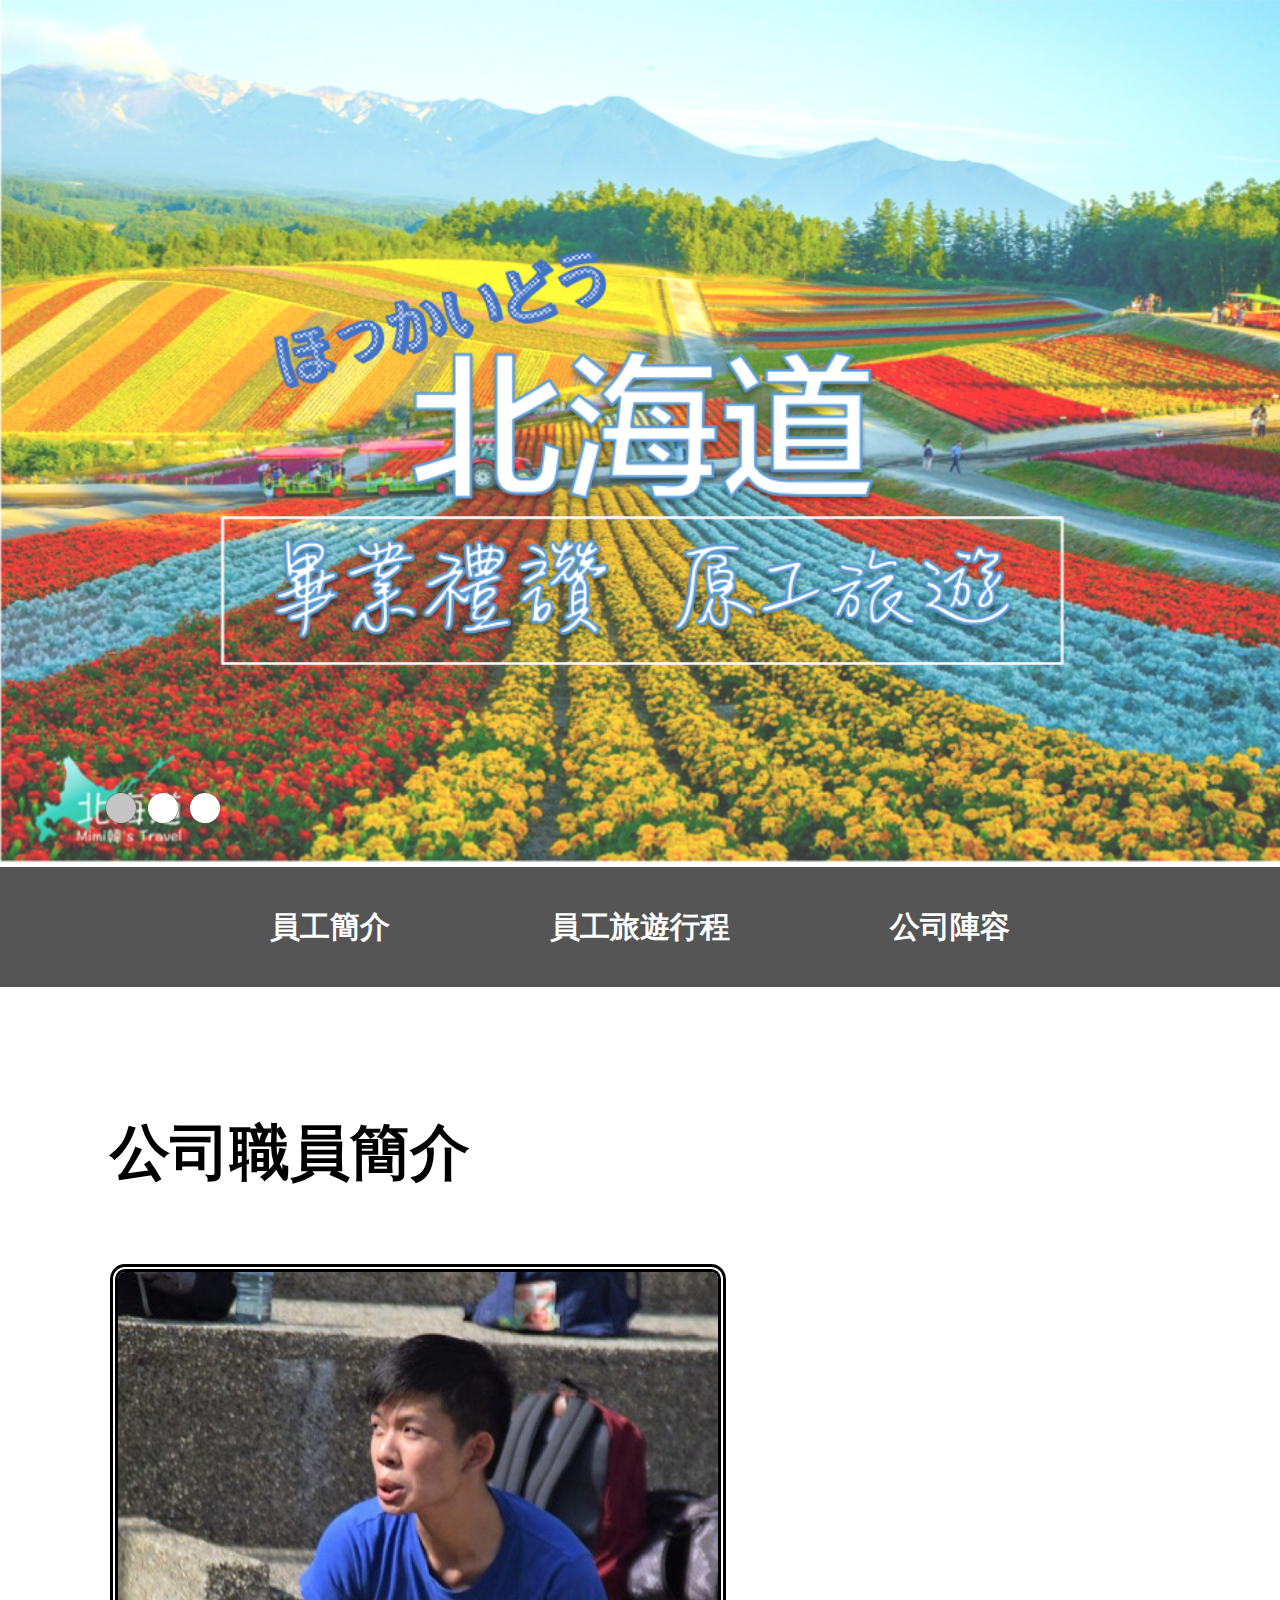
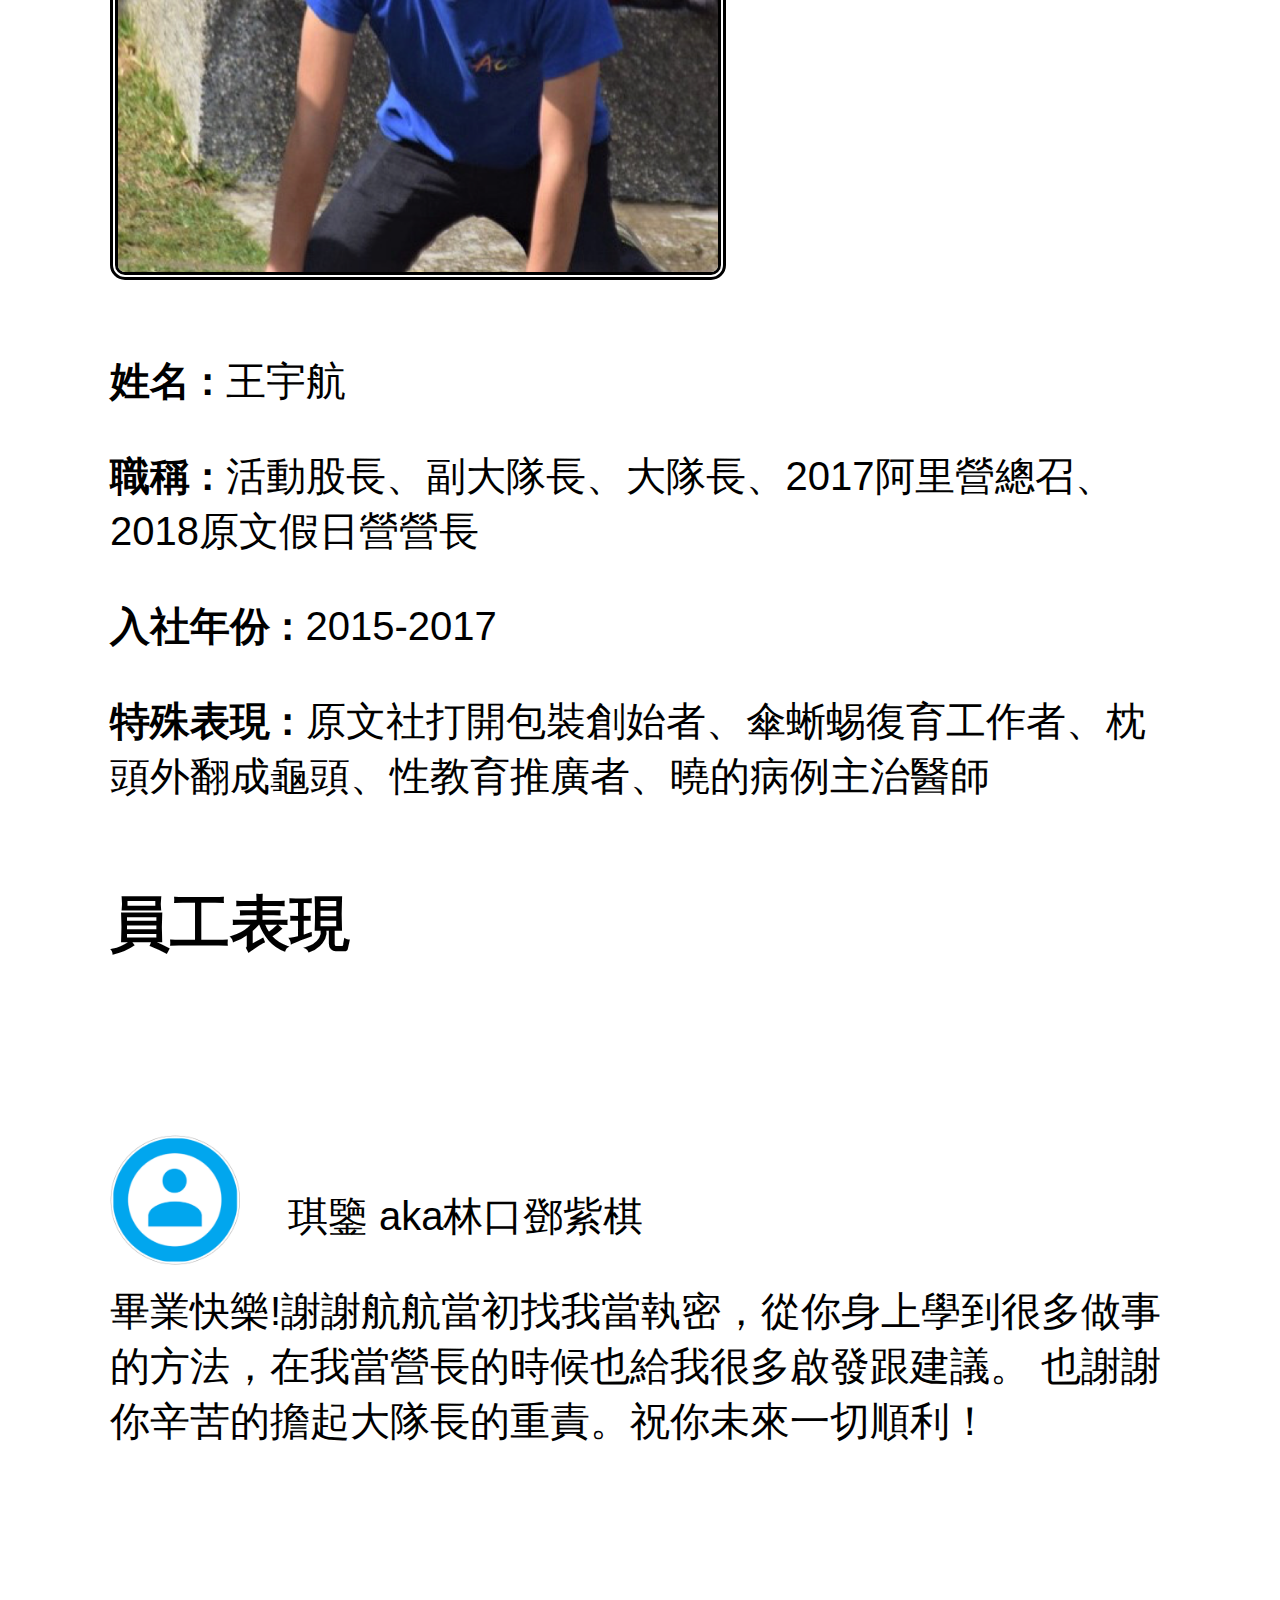
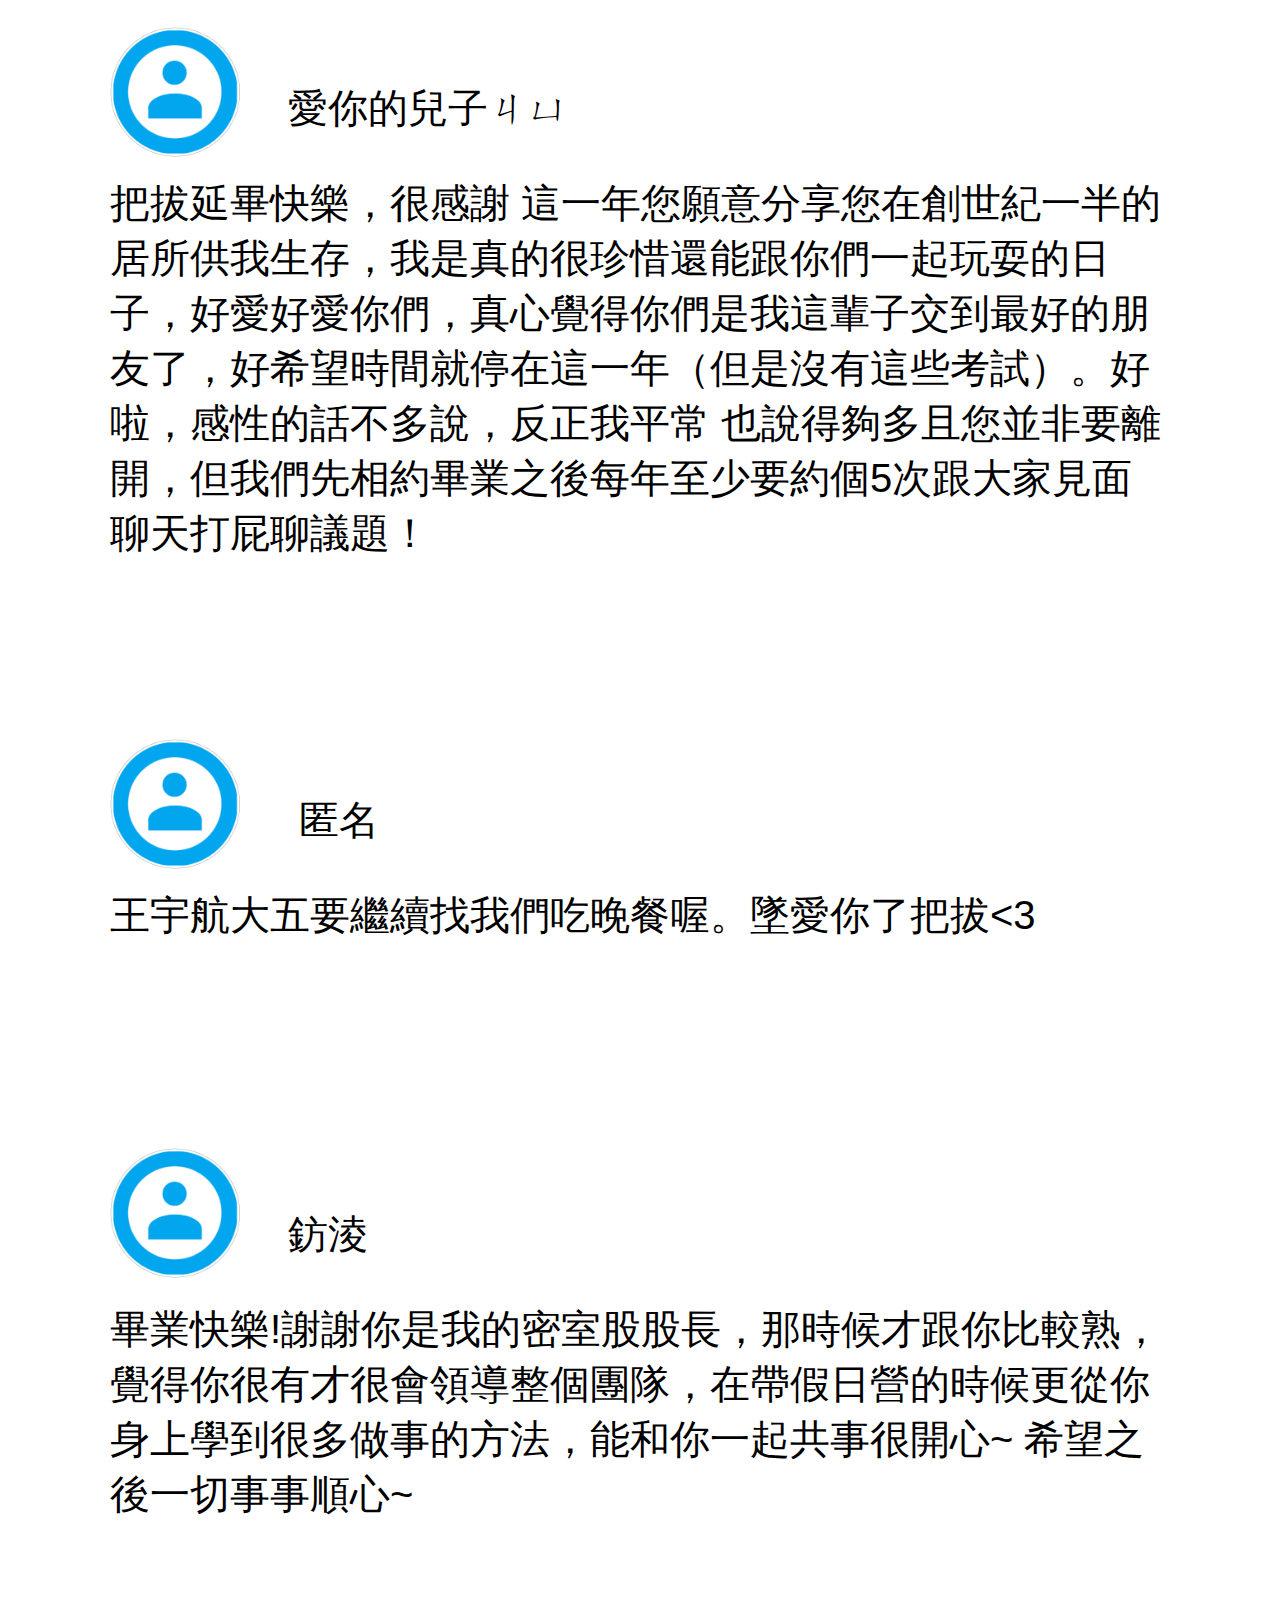
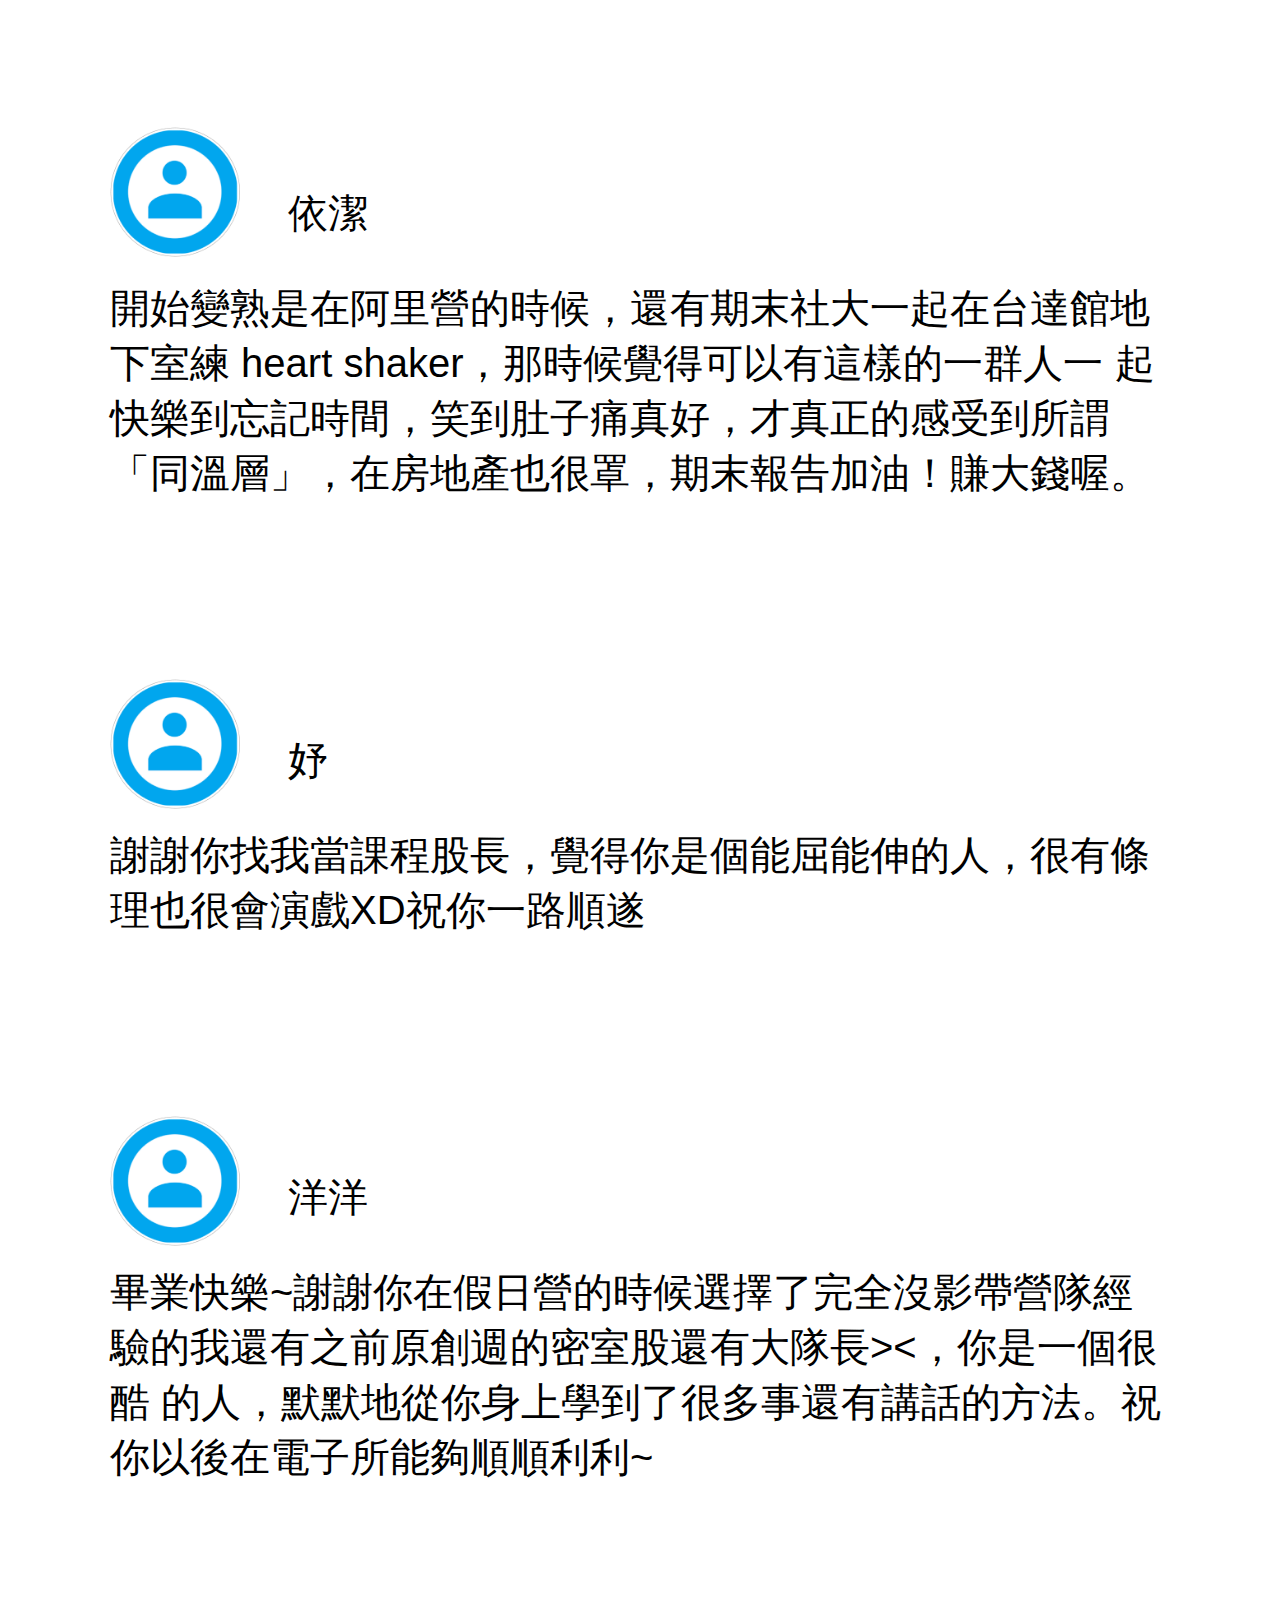
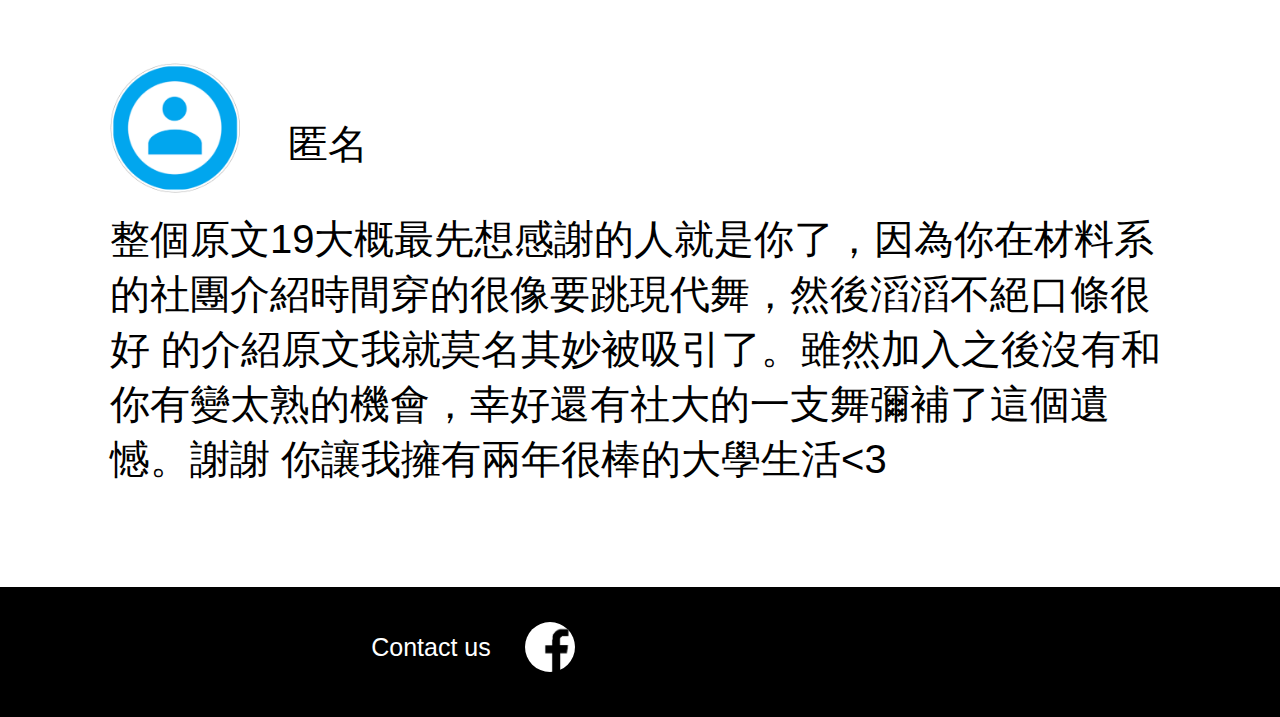
<file: index.html>
<!DOCTYPE html>

<html>
  <head>
    <link href='https://fonts.googleapis.com/css?family=Roboto:400,300,500,100' rel='stylesheet' type='text/css'>
	<link href="style.css" type="text/css" rel="stylesheet">
	<script src="https://code.jquery.com/jquery-3.4.1.min.js"></script>	
	<script type="text/javascript">
		$(function() {
			$(window).scroll(function() {
				if ($(this).scrollTop() > 650)  {          /* 要滑動到選單的距離 */
				$('.nav').addClass('navFixed');   /* 幫選單加上固定效果 */
				} else {
				$('.nav').removeClass('navFixed'); /* 移除選單固定效果 */
				}
			});
		});
		
	</script>
	
	<script>
        $(document).ready(function(){
            for(i=0;i<3;i++){
                $("#menu img:eq("+i+")").click({id:i},function(e){
                    n=e.data.id
                    change()
                    clearInterval(clock)
                    clock=setInterval(auto,3500)
                })
            }
            n=0
            clock=setInterval(auto,3500)
            $("#products img").mouseover(function(){
                clearInterval(clock)
            })
            $("#products img").mouseout(function(){
                clock=setInterval(auto,3500)
            })
            function auto(){
                n++
                if(n>2){
                    n=0
                }
                change()
            }
            function change(){
                $("#products img").fadeOut(400,function(){
                    $("#products img").attr("src","images/header_"+n+".png")
                    $("#products img").fadeIn()
                })
                $("#products").css("background-image","url(images/images/header_"+n+".png)")
                $("#menu img").attr("src","images/point_white.png")
                $("#menu img:eq("+n+")").attr("src","images/point_gray.png")
            }
        })
    </script>
	
  </head>
  <body>
	
	
	<div id=all>
		<div id=products><img src="images/header_0.png" width=100% ></div>
		
	</div>
	<!--
	<div class="header">
      <div class="container">
      </div>
    </div>
	-->
    <div class="nav">
      <div class="container">
        <ul>
          <li><a href="index.html">員工簡介</a></li><li><a href="index_photo.html">員工旅遊行程</a></li><li><a href="index_talk.html">公司陣容</a></li>
        </ul>
      </div>
    </div>
	
	<div><div id=menu style="width:50%"><img src="images/point_gray.png"><img src="images/point_white.png"><img src="images/point_white.png"></div>
	
    <div class="main">
      <div class="container">
		<h2><strong>公司職員簡介</strong></h2>
        <img id="bighead" src="images/head.png" height="600"width="600">
        <p><strong>姓名 :</strong> 王宇航</p>
        <p><strong>職稱 :</strong> 活動股長、副大隊長、大隊長、2017阿里營總召、2018原文假日營營長</p>
		<p><strong>入社年份 :</strong> 2015-2017 
        <p><strong>特殊表現 :</strong> 原文社打開包裝創始者、傘蜥蜴復育工作者、枕頭外翻成龜頭、性教育推廣者、曉的病例主治醫師</p>
      </div>
	  <div class="container">
		<h2><strong>員工表現</strong></h2>
		<img src="images/chat.png" height="130" width="130" style="margin:0px; padding:0;position:relative; top:120px;">
		<p>&nbsp;&nbsp;&nbsp;&nbsp;&nbsp;&nbsp;&nbsp;&nbsp;&nbsp;&nbsp;&nbsp;&nbsp;&nbsp;&nbsp;&nbsp;&nbsp;琪鑒 aka林口鄧紫棋<p>
		<p>畢業快樂!謝謝航航當初找我當執密，從你身上學到很多做事的方法，在我當營長的時候也給我很多啟發跟建議。
		也謝謝你辛苦的擔起大隊長的重責。祝你未來一切順利！</p>
		<br>
		<img src="images/chat.png" height="130" width="130" style="margin:0px; padding:0;position:relative; top:120px;">
		<p>&nbsp;&nbsp;&nbsp;&nbsp;&nbsp;&nbsp;&nbsp;&nbsp;&nbsp;&nbsp;&nbsp;&nbsp;&nbsp;&nbsp;&nbsp;&nbsp;愛你的兒子ㄐㄩ<p>
		<p>把拔延畢快樂，很感謝
		這一年您願意分享您在創世紀一半的居所供我生存，我是真的很珍惜還能跟你們一起玩耍的日子，好愛好愛你們，真心覺得你們是我這輩子交到最好的朋友了，好希望時間就停在這一年（但是沒有這些考試）。好啦，感性的話不多說，反正我平常		也說得夠多且您並非要離開，但我們先相約畢業之後每年至少要約個5次跟大家見面聊天打屁聊議題！</p>
		<br>
		<img src="images/chat.png" height="130" width="130" style="margin:0px; padding:0;position:relative; top:120px;">
		<p>&nbsp;&nbsp;&nbsp;&nbsp;&nbsp;&nbsp;&nbsp;&nbsp;&nbsp;&nbsp;&nbsp;&nbsp;&nbsp;&nbsp;&nbsp;&nbsp; 匿名<p>
		<p>王宇航大五要繼續找我們吃晚餐喔。墜愛你了把拔<3<p>
		<br>
		<img src="images/chat.png" height="130" width="130" style="margin:0px; padding:0;position:relative; top:120px;">
		<p>&nbsp;&nbsp;&nbsp;&nbsp;&nbsp;&nbsp;&nbsp;&nbsp;&nbsp;&nbsp;&nbsp;&nbsp;&nbsp;&nbsp;&nbsp;&nbsp;鈁淩<p>
		<p>畢業快樂!謝謝你是我的密室股股長，那時候才跟你比較熟，覺得你很有才很會領導整個團隊，在帶假日營的時候更從你身上學到很多做事的方法，能和你一起共事很開心~ 希望之後一切事事順心~<p>
		<br>
		<img src="images/chat.png" height="130" width="130" style="margin:0px; padding:0;position:relative; top:120px;">
		<p>&nbsp;&nbsp;&nbsp;&nbsp;&nbsp;&nbsp;&nbsp;&nbsp;&nbsp;&nbsp;&nbsp;&nbsp;&nbsp;&nbsp;&nbsp;&nbsp;依潔<p>
		<p>開始變熟是在阿里營的時候，還有期末社大一起在台達館地下室練 heart shaker，那時候覺得可以有這樣的一群人一
		起快樂到忘記時間，笑到肚子痛真好，才真正的感受到所謂「同溫層」，在房地產也很罩，期末報告加油！賺大錢喔。</p>
		<br>
		<img src="images/chat.png" height="130" width="130" style="margin:0px; padding:0;position:relative; top:120px;">
		<p>&nbsp;&nbsp;&nbsp;&nbsp;&nbsp;&nbsp;&nbsp;&nbsp;&nbsp;&nbsp;&nbsp;&nbsp;&nbsp;&nbsp;&nbsp;&nbsp;妤<p>
		<p>謝謝你找我當課程股長，覺得你是個能屈能伸的人，很有條理也很會演戲XD祝你一路順遂</p>
		<br>
		<img src="images/chat.png" height="130" width="130" style="margin:0px; padding:0;position:relative; top:120px;">
		<p>&nbsp;&nbsp;&nbsp;&nbsp;&nbsp;&nbsp;&nbsp;&nbsp;&nbsp;&nbsp;&nbsp;&nbsp;&nbsp;&nbsp;&nbsp;&nbsp;洋洋<p>
		<p>畢業快樂~謝謝你在假日營的時候選擇了完全沒影帶營隊經驗的我還有之前原創週的密室股還有大隊長><，你是一個很酷
		的人，默默地從你身上學到了很多事還有講話的方法。祝你以後在電子所能夠順順利利~</p>
		<br>
		<img src="images/chat.png" height="130" width="130" style="margin:0px; padding:0;position:relative; top:120px;">
		<p>&nbsp;&nbsp;&nbsp;&nbsp;&nbsp;&nbsp;&nbsp;&nbsp;&nbsp;&nbsp;&nbsp;&nbsp;&nbsp;&nbsp;&nbsp;&nbsp;匿名<p>
		<p>整個原文19大概最先想感謝的人就是你了，因為你在材料系的社團介紹時間穿的很像要跳現代舞，然後滔滔不絕口條很好
		的介紹原文我就莫名其妙被吸引了。雖然加入之後沒有和你有變太熟的機會，幸好還有社大的一支舞彌補了這個遺憾。謝謝
		你讓我擁有兩年很棒的大學生活<3</p>
	  </div>
    </div>
	
    <div class="footer">
      <div class="container">
        <p style="font-size:25px;"><strong>&nbsp;&nbsp;&nbsp;&nbsp;&nbsp;&nbsp;&nbsp;&nbsp;&nbsp;&nbsp;&nbsp;&nbsp;&nbsp;&nbsp;&nbsp;&nbsp;&nbsp;&nbsp;&nbsp;&nbsp;&nbsp;&nbsp;&nbsp;&nbsp;&nbsp;&nbsp;&nbsp;&nbsp;&nbsp;&nbsp;&nbsp;&nbsp;
		&nbsp;&nbsp;&nbsp;&nbsp;&nbsp;&nbsp;&nbsp;&nbsp;&nbsp;&nbsp;&nbsp;&nbsp;&nbsp;&nbsp;&nbsp;&nbsp;&nbsp;&nbsp;&nbsp;Contact us&nbsp;&nbsp;</strong></p>
      </div>
	  <div class="container">
		<a href="https://www.facebook.com/groups/227482207720310/"><img id="contactUs" src="images/contact.png" height="50"width="50"></a>
      </div>
    </div>
  </body>
</html>
</file>
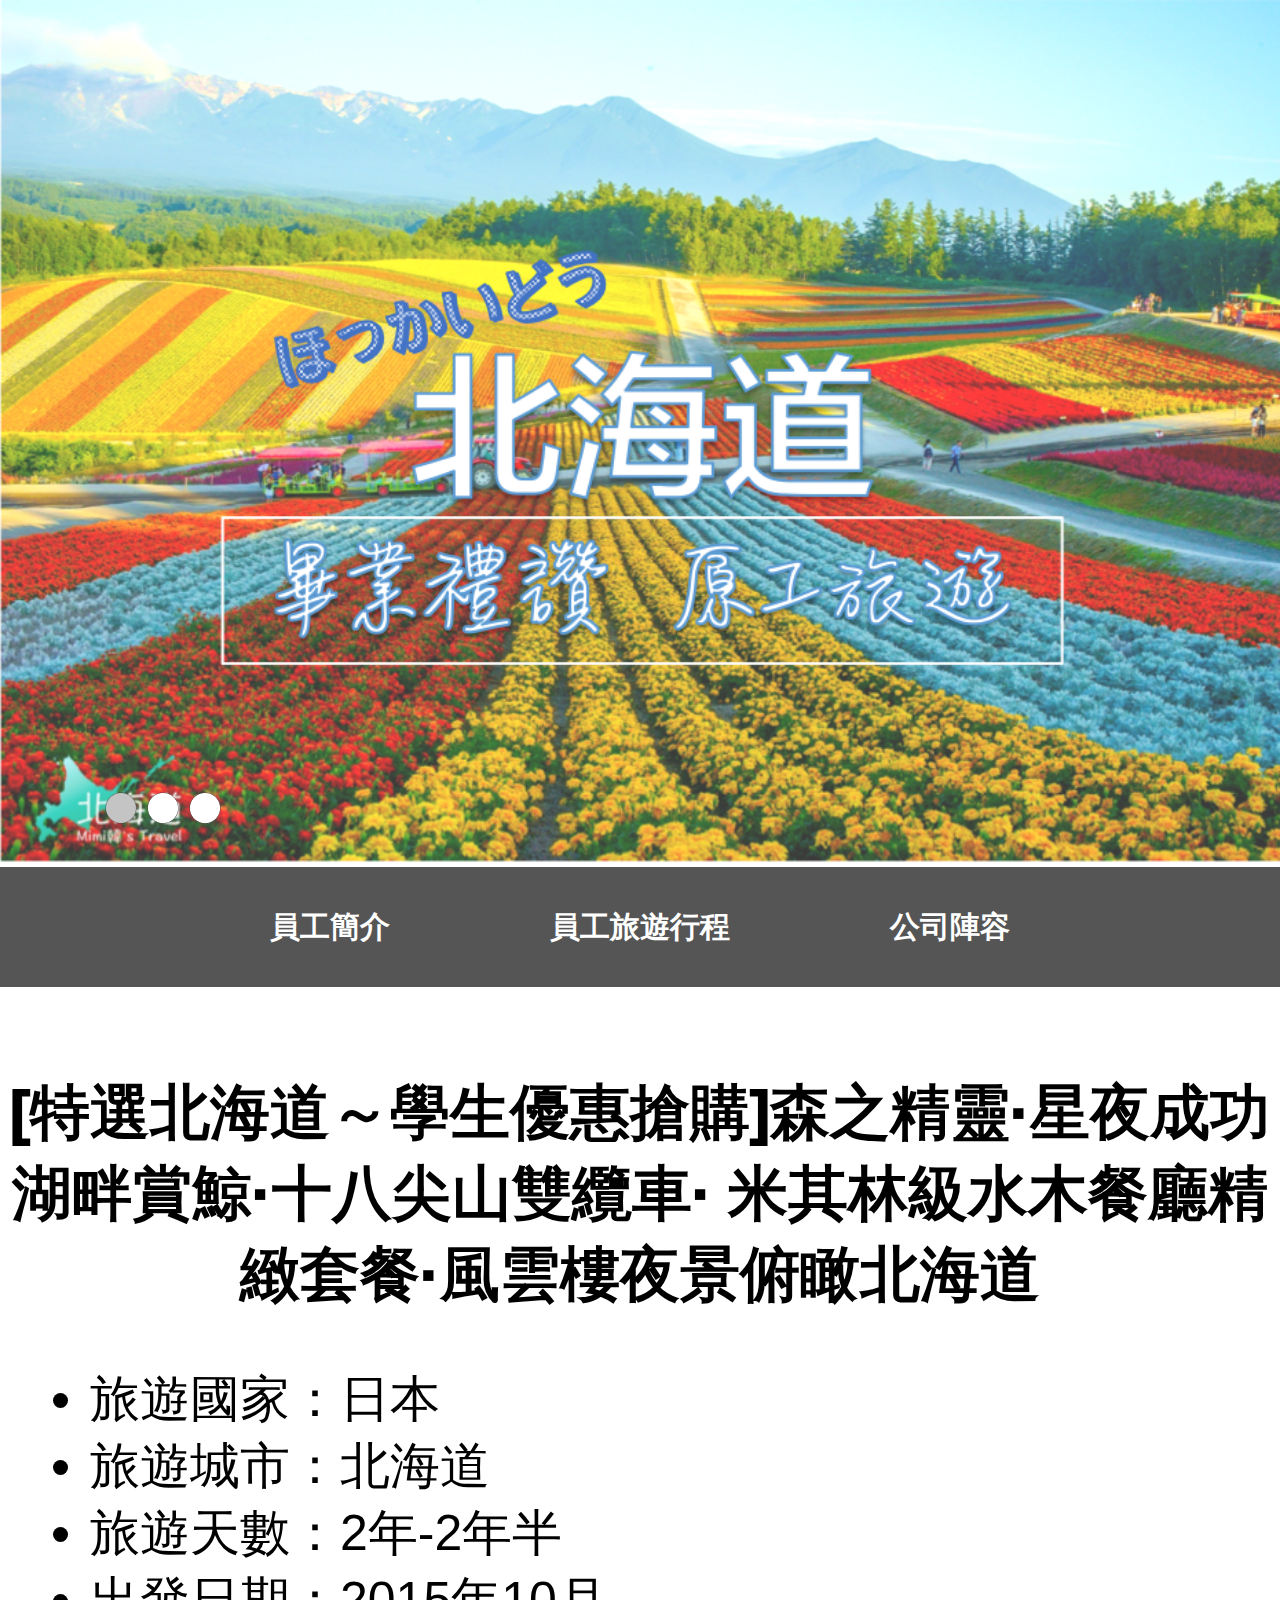
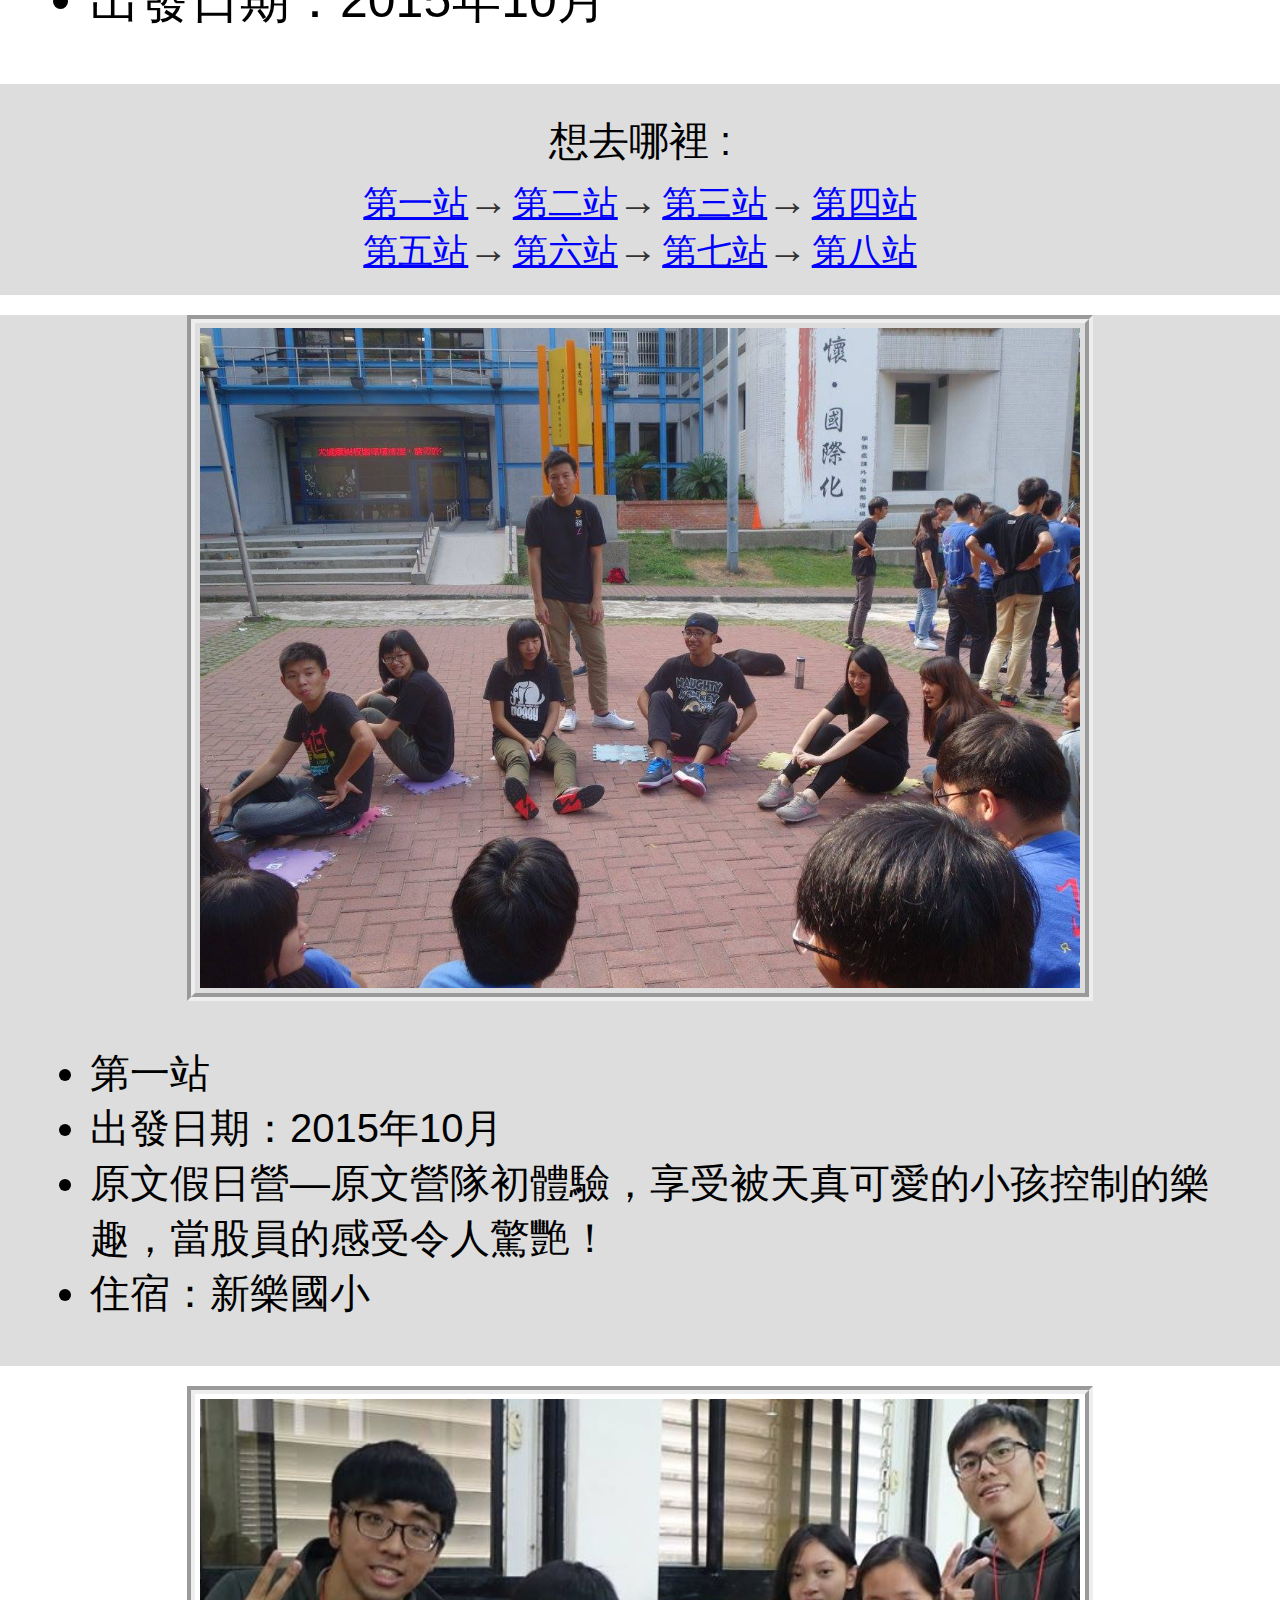
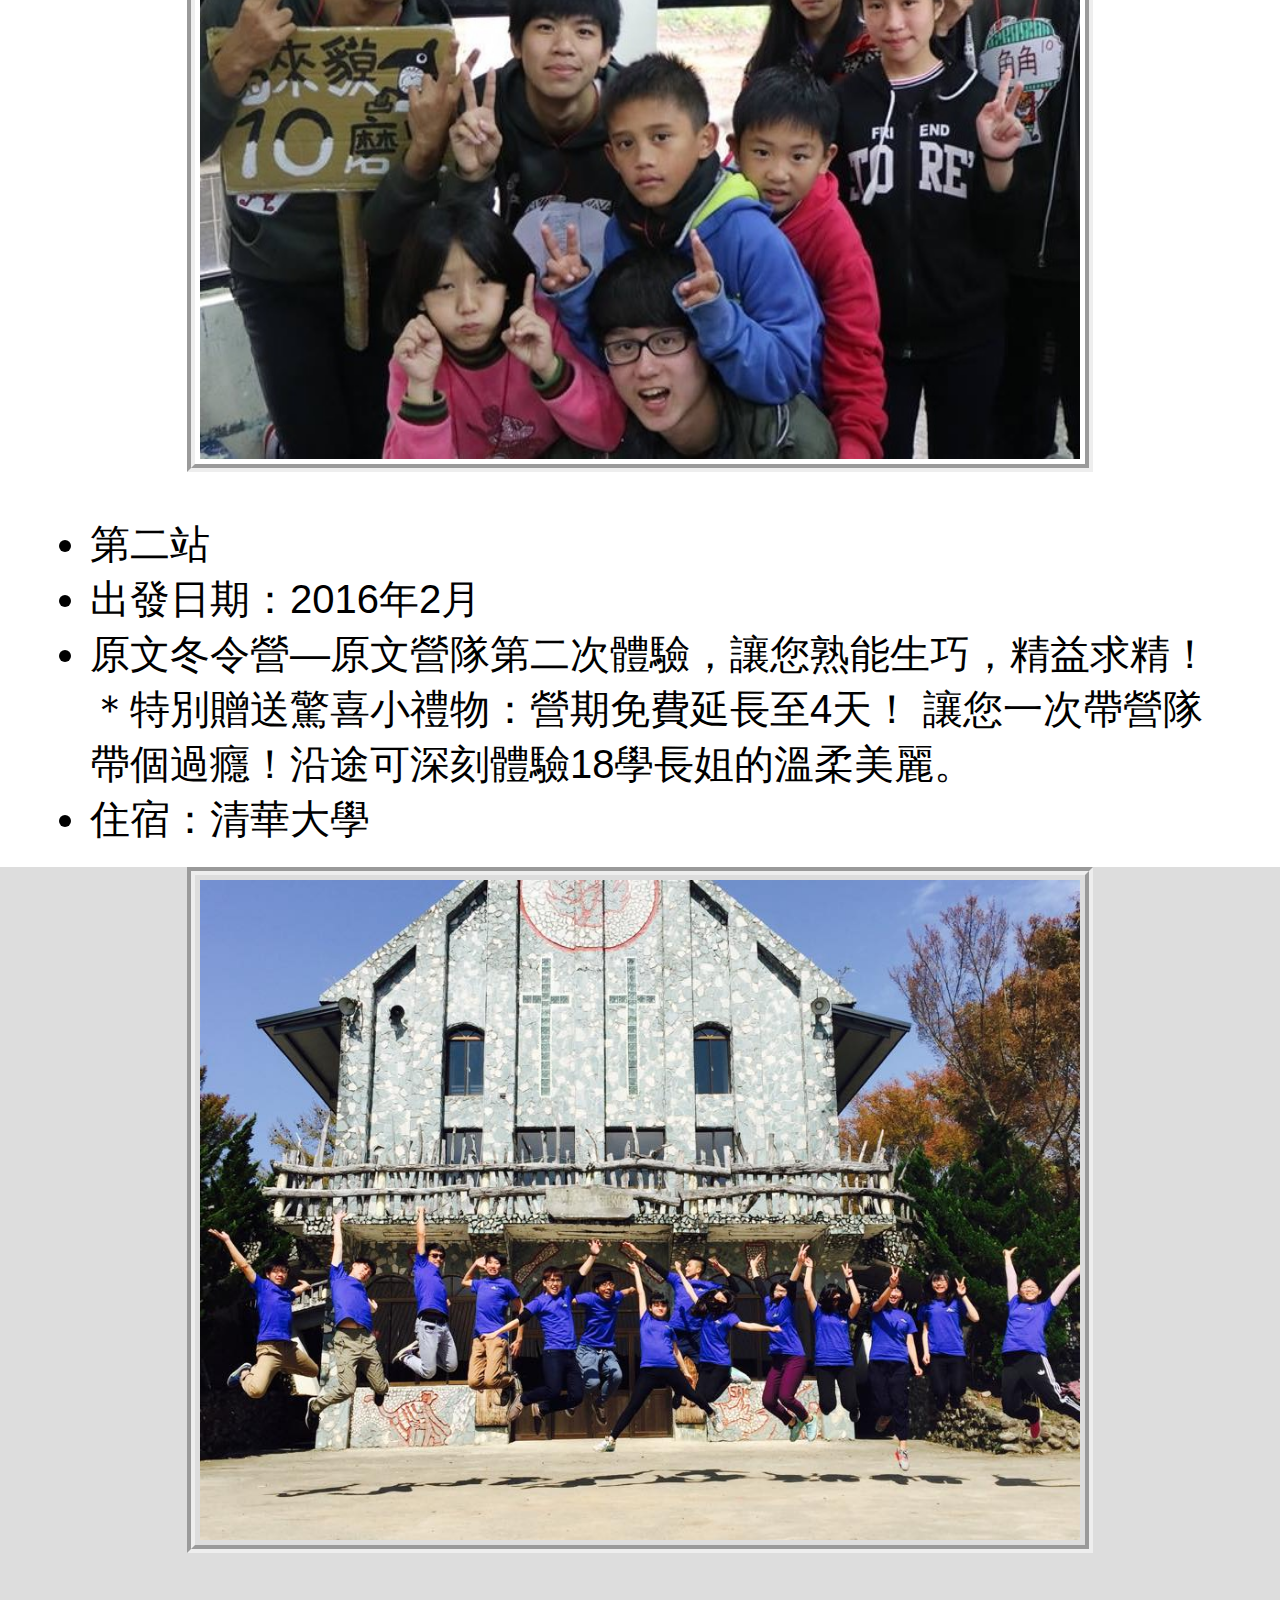
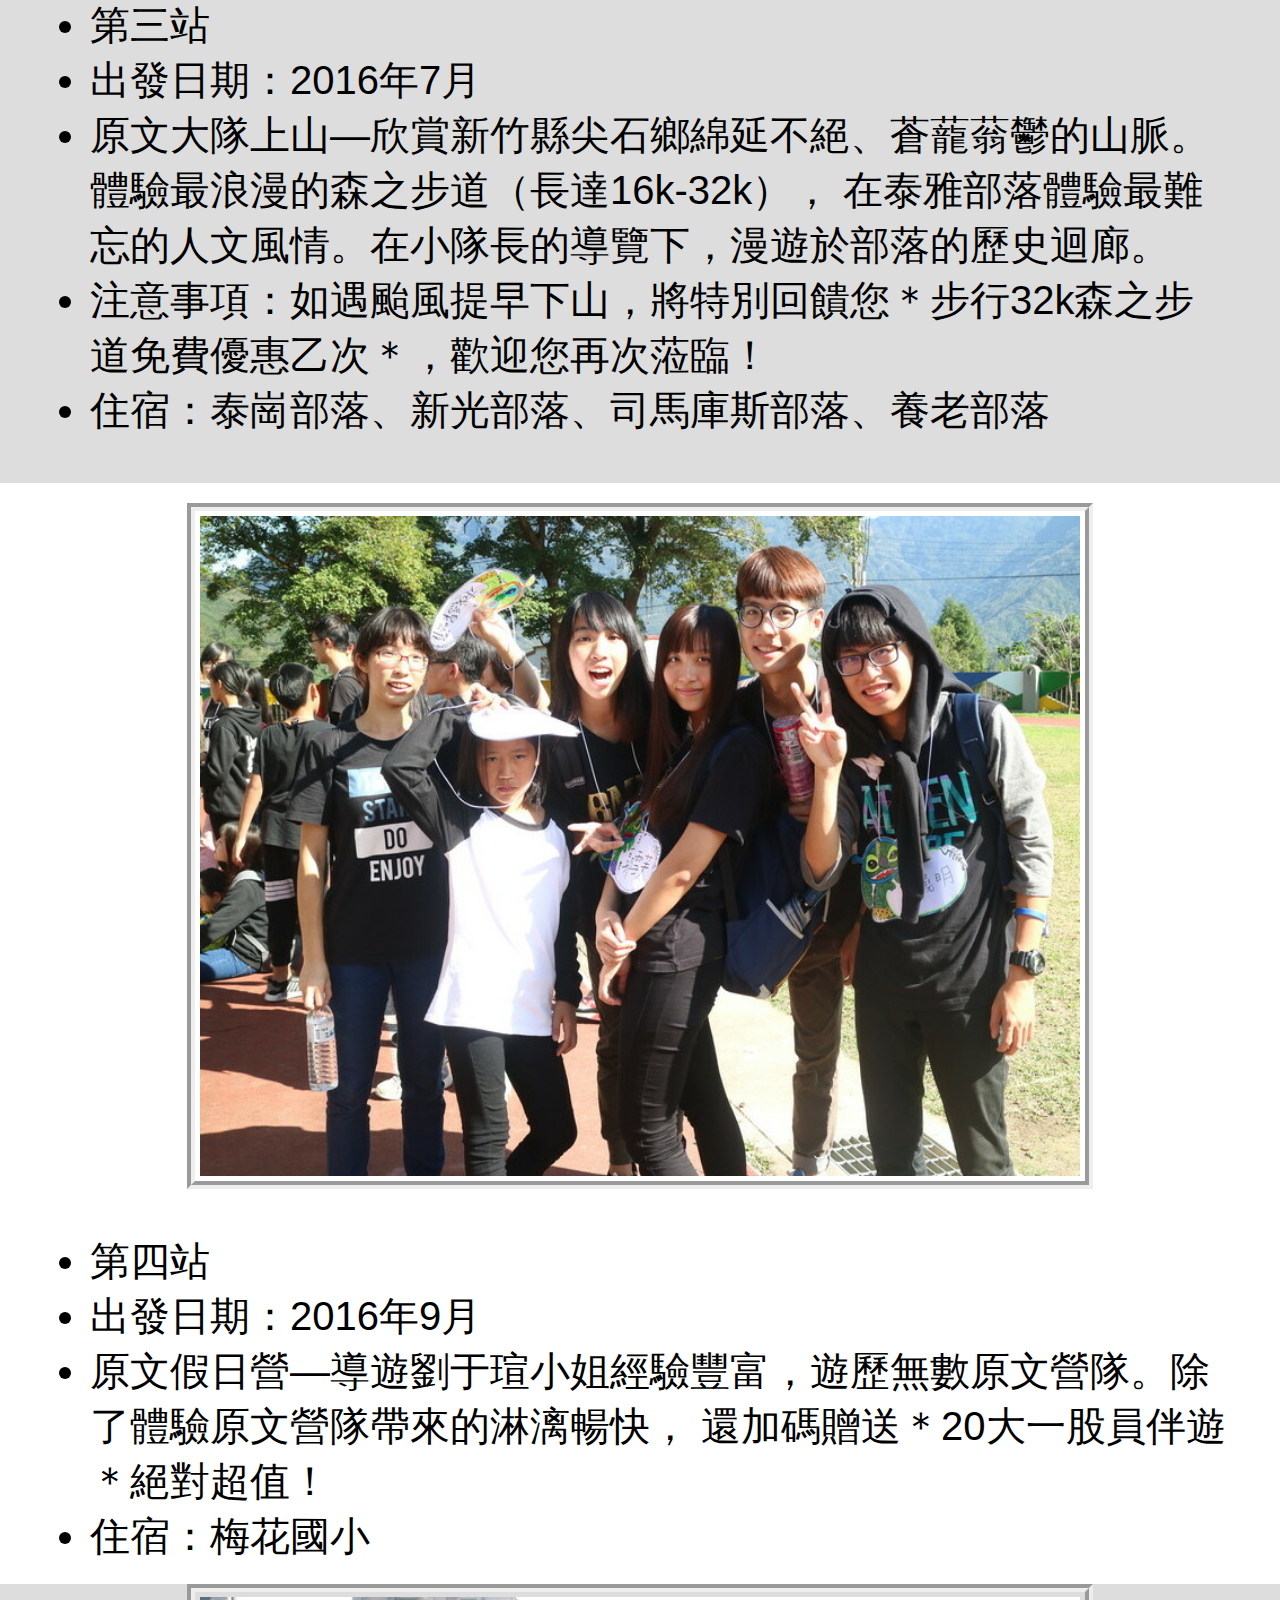
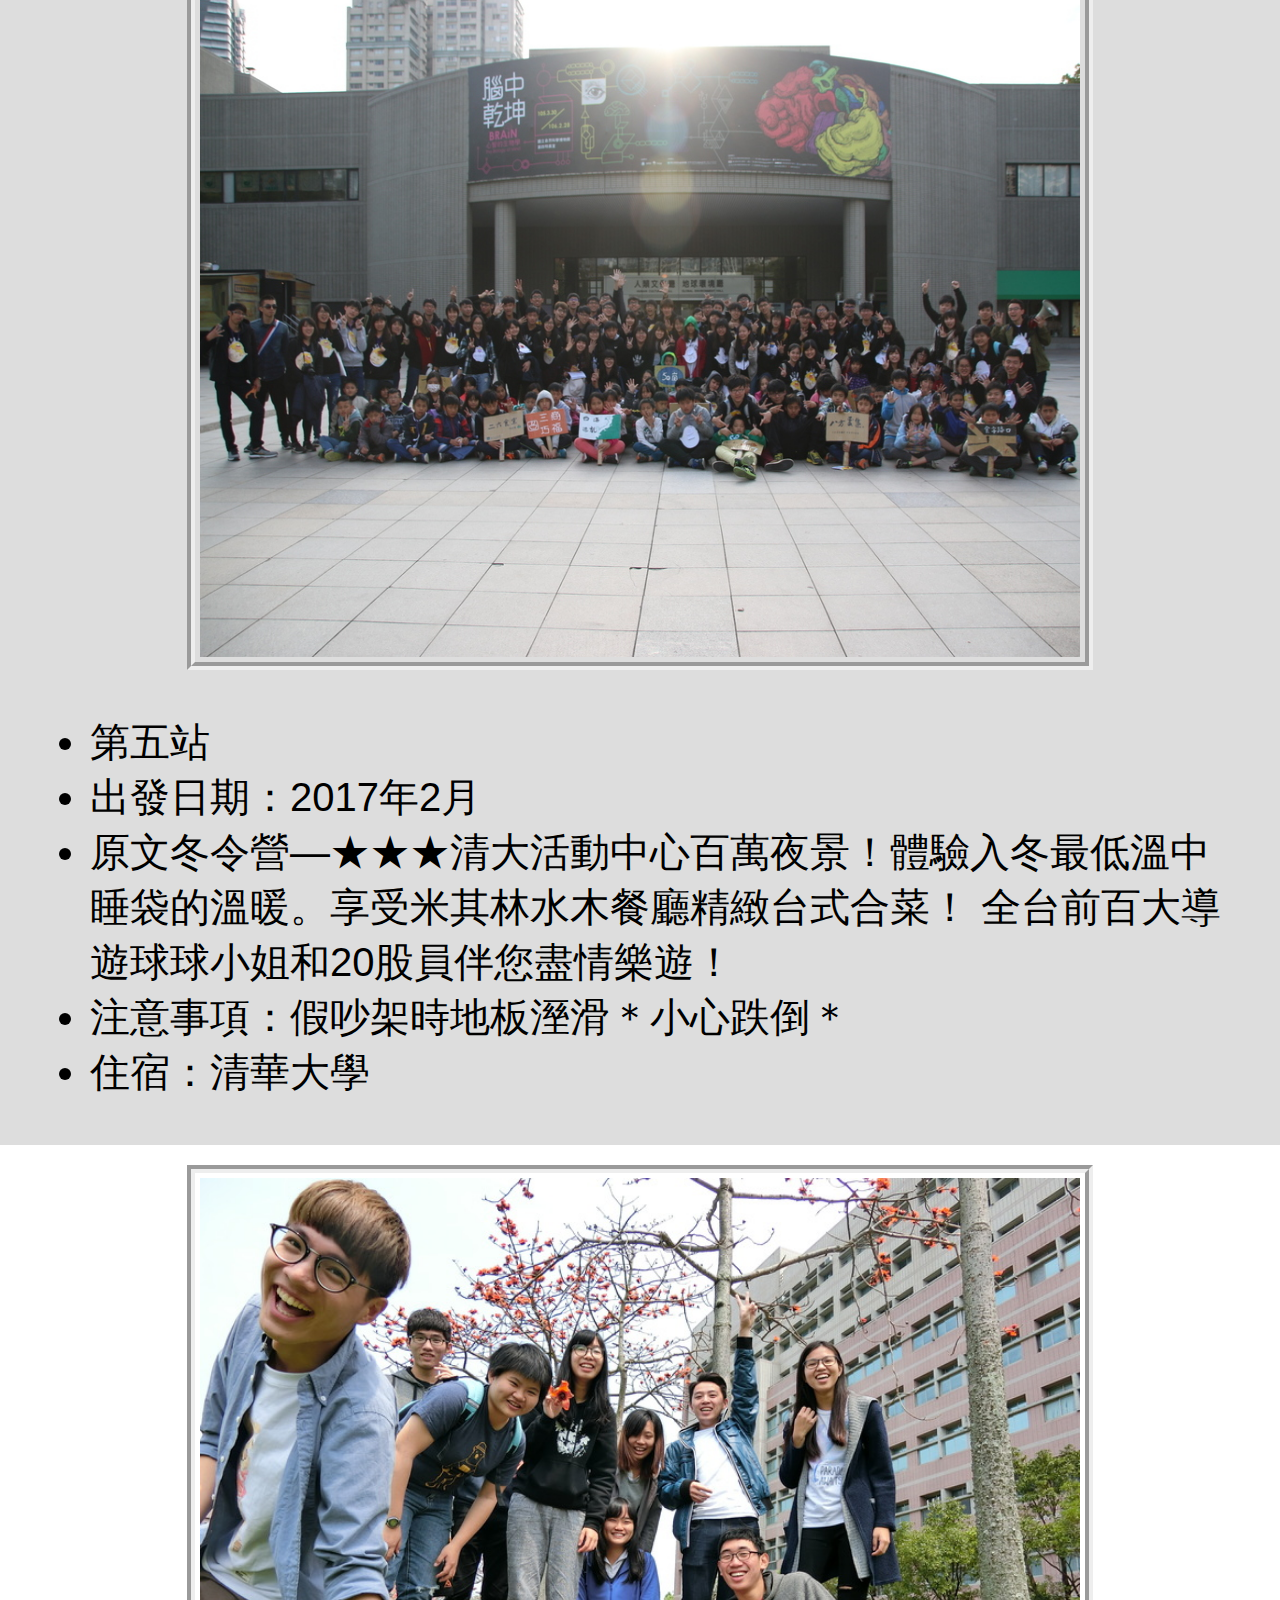
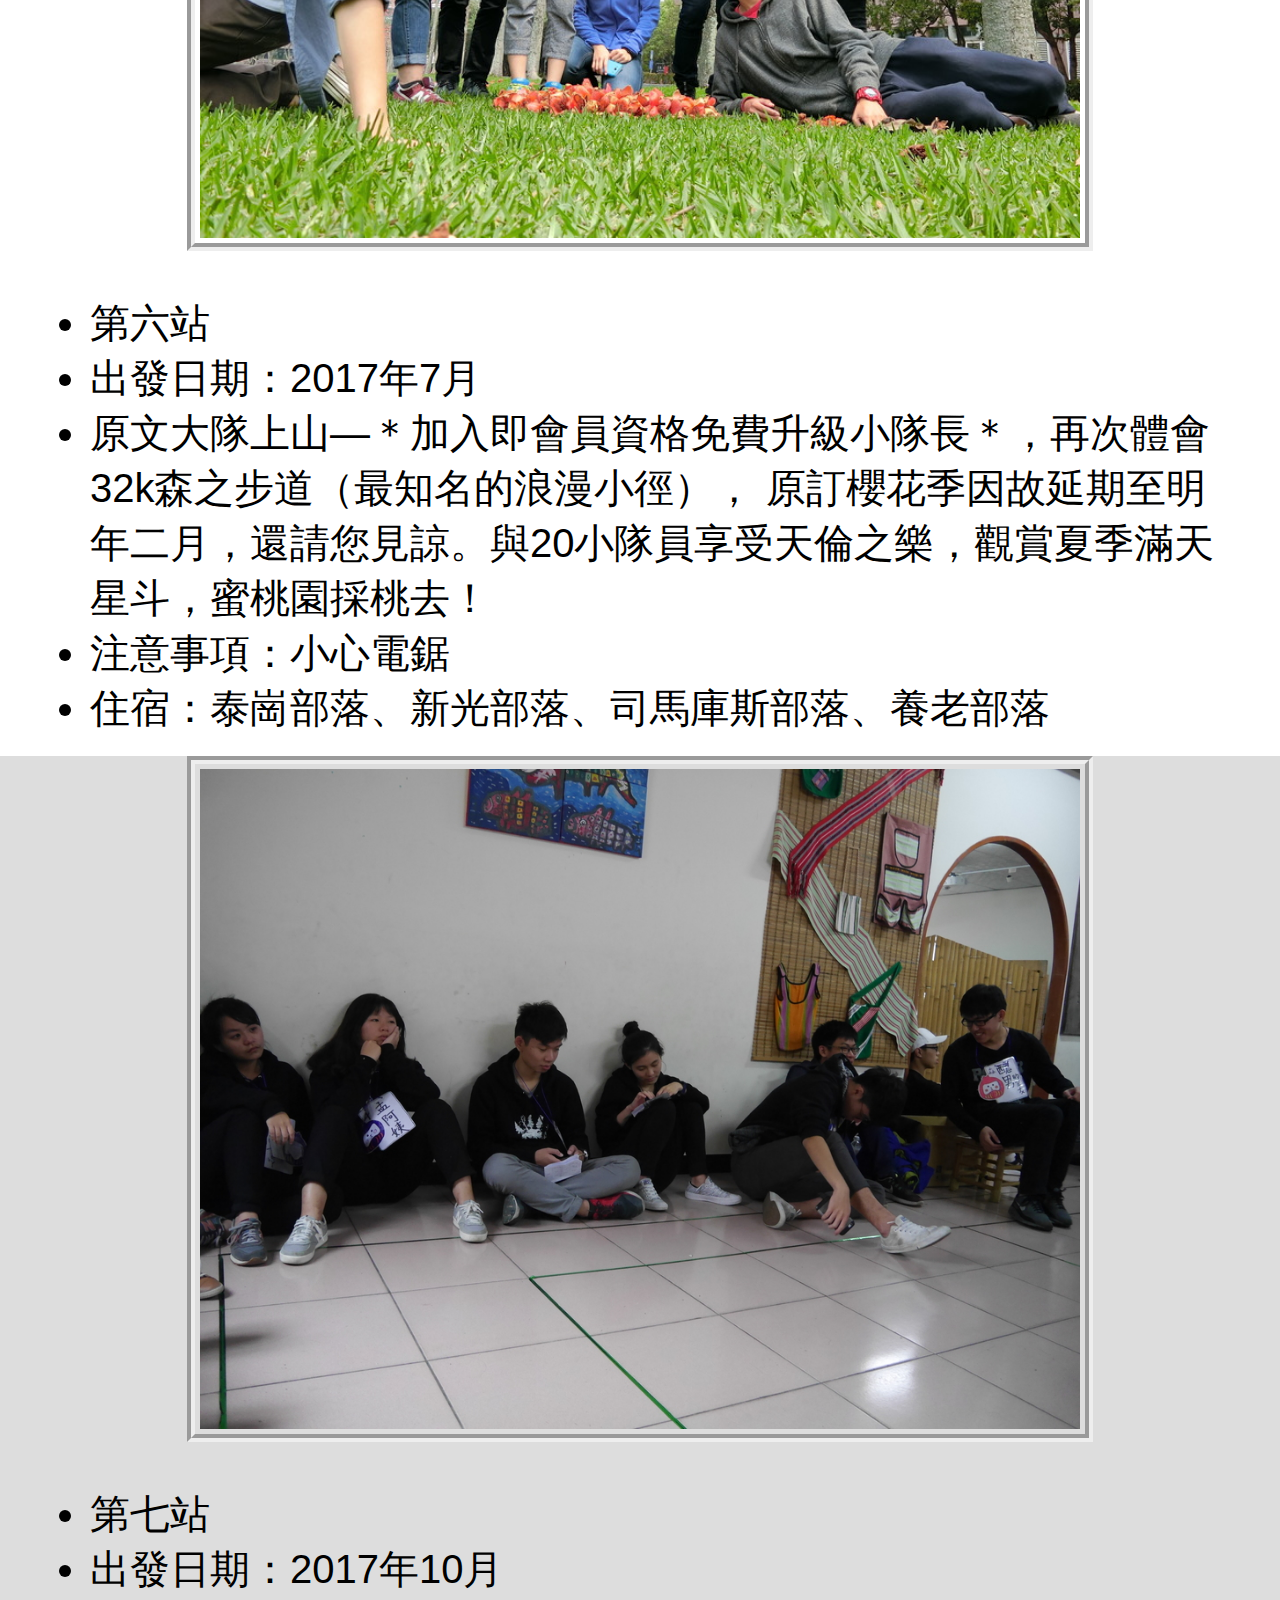
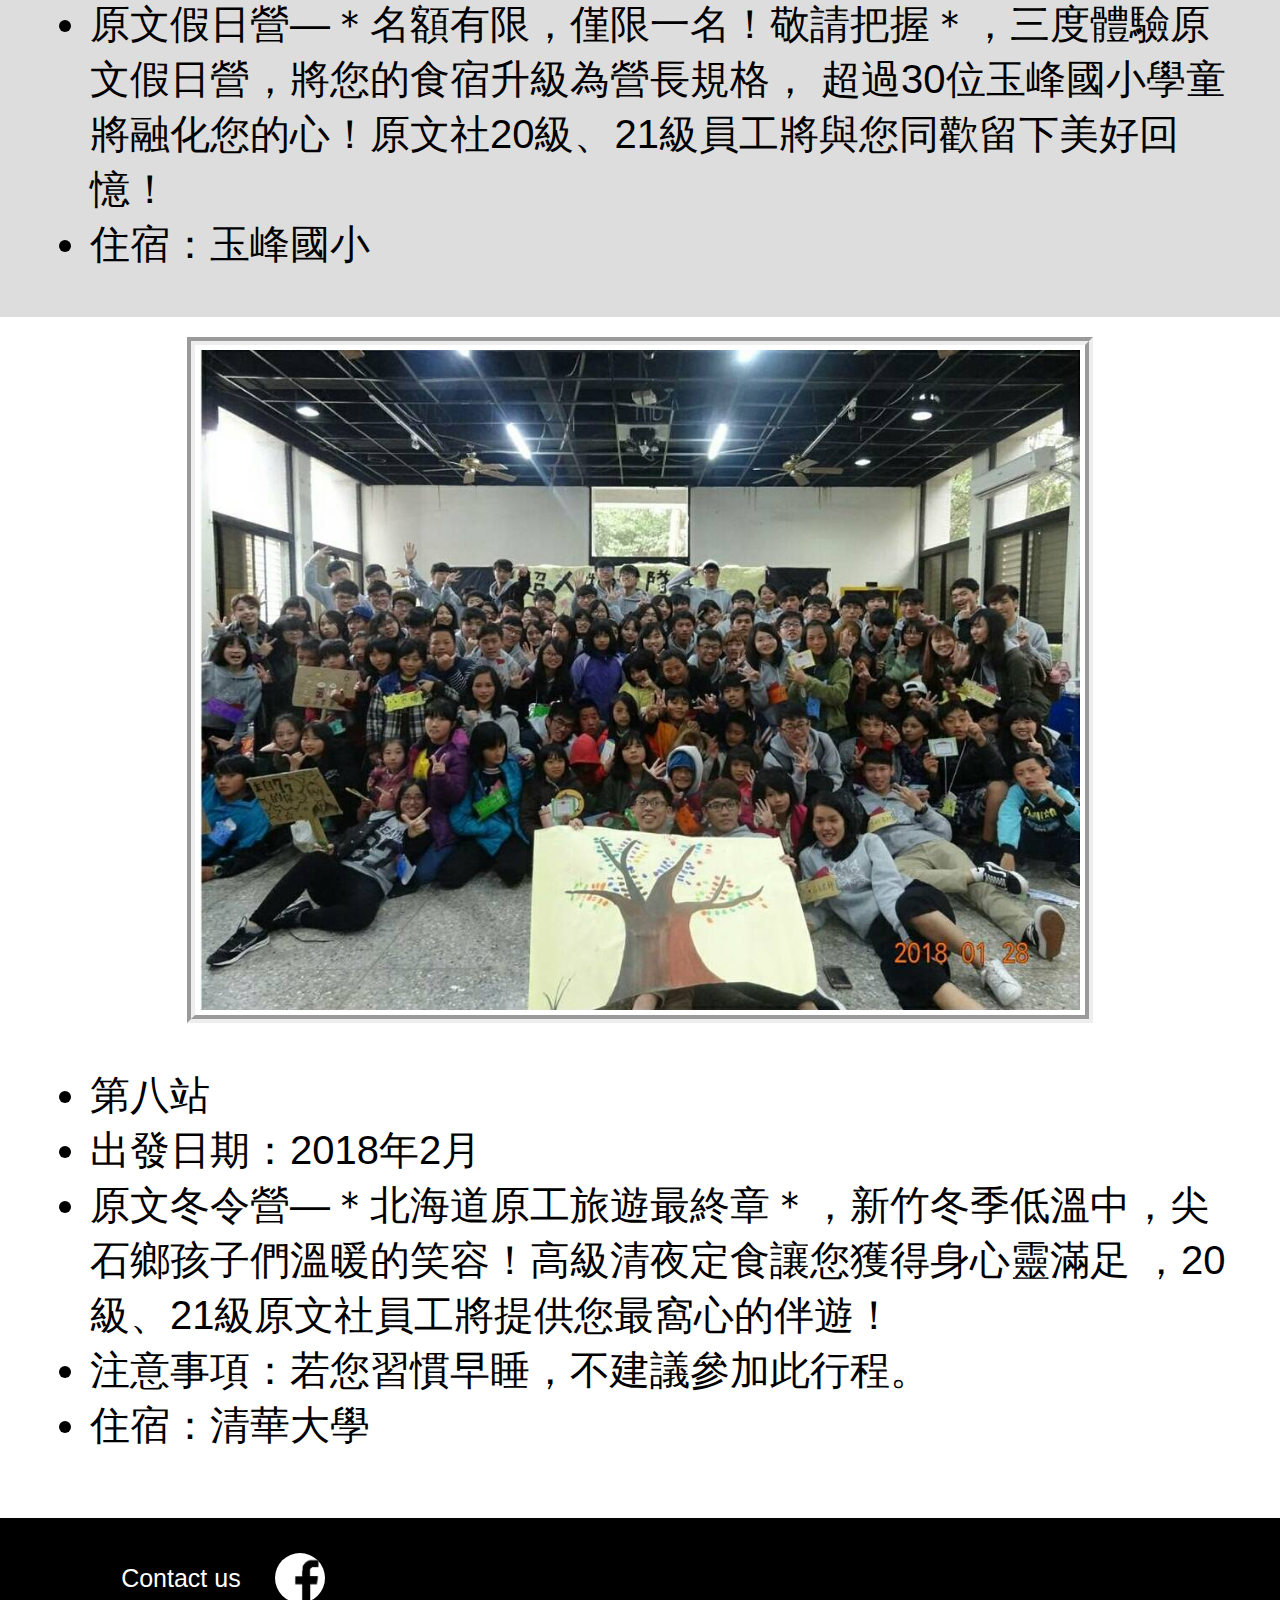
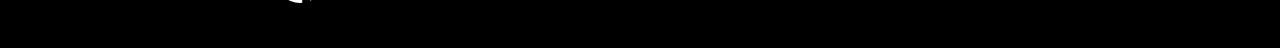
<file: index_photo.html>
<!DOCTYPE html>

<html>
  <head>
    <link href='https://fonts.googleapis.com/css?family=Roboto:400,300,500,100' rel='stylesheet' type='text/css'>
	<link href="style.css" type="text/css" rel="stylesheet">
	<script src="https://code.jquery.com/jquery-3.4.1.min.js"></script>	
	<script type="text/javascript">
		$(function() {
			$(window).scroll(function() {
				if ($(this).scrollTop() > 650)  {          /* 要滑動到選單的距離 */
				$('.nav').addClass('navFixed');   /* 幫選單加上固定效果 */
				} else {
				$('.nav').removeClass('navFixed'); /* 移除選單固定效果 */
				}
			});
		});
	</script>
	<script>
        $(document).ready(function(){
            for(i=0;i<3;i++){
                $("#menu img:eq("+i+")").click({id:i},function(e){
                    n=e.data.id
                    change()
                    clearInterval(clock)
                    clock=setInterval(auto,3500)
                })
            }
            n=0
            clock=setInterval(auto,3500)
            $("#products img").mouseover(function(){
                clearInterval(clock)
            })
            $("#products img").mouseout(function(){
                clock=setInterval(auto,3500)
            })
            function auto(){
                n++
                if(n>2){
                    n=0
                }
                change()
            }
            function change(){
                $("#products img").fadeOut(400,function(){
                    $("#products img").attr("src","images/header_"+n+".png")
                    $("#products img").fadeIn()
                })
                $("#products").css("background-image","url(images/images/header_"+n+".png)")
                $("#menu img").attr("src","images/point_white.png")
                $("#menu img:eq("+n+")").attr("src","images/point_gray.png")
            }
        })
    </script>
  </head>
  <body>
  
	<div id=all>
		<div id=products><img src="images/header_0.png" width=100% ></div>
		
	</div>
    
    <div class="nav">
      <div class="container">
        <ul>
          <li><a href="index.html">員工簡介</a></li><li><a href="index_photo.html">員工旅遊行程</a></li><li><a href="index_talk.html">公司陣容</a></li>
        </ul>
      </div>
    </div>

	<div><div id=menu style="width:50%"><img src="images/point_gray.png"><img src="images/point_white.png"><img src="images/point_white.png"></div>
	
	<div class="main">
		<div class="container" style="margin:0; padding:0; max-width:100%;">
			<h1 style="text-align:center;font-size:60px"><strong>[特選北海道～學生優惠搶購]森之精靈&middot;星夜成功湖畔賞鯨&middot;十八尖山雙纜車&middot;
			米其林級水木餐廳精緻套餐&middot;風雲樓夜景俯瞰北海道</strong></h1>
			<ul style="font-size:50px;margin-left:50px;">
				<li>旅遊國家：日本</li>
				<li>旅遊城市：北海道</li>
				<li>旅遊天數：2年-2年半</li>
				<li>出發日期：2015年10月</li>
			</ul>
			<div style="text-align:center;background-color:#DDDDDD;padding:20px 0">
				<p style="margin:10px;">想去哪裡 :</p>
				<a href="#date day1" style="font-size:35px; color:blue;text-decoration:underline; "><strong>第一站</strong></a><p style="font-size:40px; color:#333333 ; display:inline;"><strong>&rarr;</strong></p>
				<a href="#date day2" style="font-size:35px; color:blue;text-decoration:underline; "><strong>第二站</strong></a><p style="font-size:40px; color:#333333 ; display:inline;"><strong>&rarr;</strong></p>
				<a href="#date day3" style="font-size:35px; color:blue;text-decoration:underline; "><strong>第三站</strong></a><p style="font-size:40px; color:#333333 ; display:inline;"><strong>&rarr;</strong></p>
				<a href="#date day4" style="font-size:35px; color:blue;text-decoration:underline; "><strong>第四站</strong></a>
				<br>
				<a href="#date day5" style="font-size:35px; color:blue;text-decoration:underline; "><strong>第五站</strong></a><p style="font-size:40px; color:#333333 ; display:inline;"><strong>&rarr;</strong></p>
				<a href="#date day6" style="font-size:35px; color:blue;text-decoration:underline;"><strong>第六站</strong></a><p style="font-size:40px; color:#333333 ; display:inline;"><strong>&rarr;</strong></p>
				<a href="#date day7" style="font-size:35px; color:blue;text-decoration:underline ;"><strong>第七站</strong></a><p style="font-size:40px; color:#333333 ; display:inline;"><strong>&rarr;</strong></p>
				<a href="#date day8" style="font-size:35px; color:blue;text-decoration:underline ;"><strong>第八站</strong></a>
			</div>
			
			<div id="date day1" style="background-color:#DDDDDD">	
				<img id="photo" src="images/2015_1.jpg"	height="660" width="880" >	
				<ul style="font-size:40px;margin:0px 50px">
				<br>
				<li>第一站</li>
				<li>出發日期：2015年10月</li>
				<li>原文假日營—原文營隊初體驗，享受被天真可愛的小孩控制的樂趣，當股員的感受令人驚艷！</li>
				<li>住宿：新樂國小</li>
				<br>
				</ul>
			</div>
			<div id="date day2" style="background-color:#ffffff">	
				<img id="photo" src="images/2016_2.jpg"	height="660" width="880" >	
				<ul style="font-size:40px;margin:0px 50px">
				<br>
				<li>第二站</li>
				<li>出發日期：2016年2月</li>
				<li>原文冬令營—原文營隊第二次體驗，讓您熟能生巧，精益求精！＊特別贈送驚喜小禮物：營期免費延長至4天！
				讓您一次帶營隊帶個過癮！沿途可深刻體驗18學長姐的溫柔美麗。</li>
				<li>住宿：清華大學</li>
				</ul>
			</div>
			<div id="date day3" style="background-color:#DDDDDD">	
				<img id="photo" src="images/2016_3.jpg"	height="660" width="880" >	
				<ul style="font-size:40px;margin:0px 50px">
				<br>
				<li>第三站</li>
				<li>出發日期：2016年7月</li>
				<li>原文大隊上山—欣賞新竹縣尖石鄉綿延不絕、蒼蘢蓊鬱的山脈。體驗最浪漫的森之步道（長達16k-32k），
				在泰雅部落體驗最難忘的人文風情。在小隊長的導覽下，漫遊於部落的歷史迴廊。</li>
				<li>注意事項：如遇颱風提早下山，將特別回饋您＊步行32k森之步道免費優惠乙次＊，歡迎您再次蒞臨！</li>
				<li>住宿：泰崗部落、新光部落、司馬庫斯部落、養老部落</li>
				<br>
				</ul>
			</div>
			<div id="date day4" style="background-color:#ffffff">	
				<img id="photo" src="images/2016_1.jpg"	height="660" width="880" >	
				<ul style="font-size:40px;margin:0px 50px">
				<br>
				<li>第四站</li>
				<li>出發日期：2016年9月</li>
				<li>原文假日營—導遊劉于瑄小姐經驗豐富，遊歷無數原文營隊。除了體驗原文營隊帶來的淋漓暢快，
				還加碼贈送＊20大一股員伴遊＊絕對超值！</li>
				<li>住宿：梅花國小</li>
				</ul>
			</div>
			<div id="date day5" style="background-color:#DDDDDD">	
				<img id="photo" src="images/2017_2.jpg"	height="660" width="880" >	
				<ul style="font-size:40px;margin:0px 50px">
				<br>
				<li>第五站</li>
				<li>出發日期：2017年2月</li>
				<li>原文冬令營—★★★清大活動中心百萬夜景！體驗入冬最低溫中睡袋的溫暖。享受米其林水木餐廳精緻台式合菜！
				全台前百大導遊球球小姐和20股員伴您盡情樂遊！</li>
				<li>注意事項：假吵架時地板溼滑＊小心跌倒＊</li>
				<li>住宿：清華大學</li>
				<br>
				</ul>
			</div>
			<div id="date day6" style="background-color:#ffffff">	
				<img id="photo" src="images/2017_3.jpg"	height="660" width="880" >	
				<ul style="font-size:40px;margin:0px 50px">
				<br>
				<li>第六站</li>
				<li>出發日期：2017年7月</li>
				<li>原文大隊上山—＊加入即會員資格免費升級小隊長＊，再次體會32k森之步道（最知名的浪漫小徑），
				原訂櫻花季因故延期至明年二月，還請您見諒。與20小隊員享受天倫之樂，觀賞夏季滿天星斗，蜜桃園採桃去！</li>
				<li>注意事項：小心電鋸</li>
				<li>住宿：泰崗部落、新光部落、司馬庫斯部落、養老部落</li>
				</ul>
			</div>
			<div id="date day7" style="background-color:#DDDDDD">	
				<img id="photo" src="images/2017_1.jpg"	height="660" width="880" >	
				<ul style="font-size:40px;margin:0px 50px">
				<br>
				<li>第七站</li>
				<li>出發日期：2017年10月</li>
				<li>原文假日營—＊名額有限，僅限一名！敬請把握＊，三度體驗原文假日營，將您的食宿升級為營長規格，
				超過30位玉峰國小學童將融化您的心！原文社20級、21級員工將與您同歡留下美好回憶！</li>
				<li>住宿：玉峰國小</li>
				<br>
				</ul>
			</div>
			<div id="date day8" style="background-color:#ffffff">	
				<img id="photo" src="images/2018_2.jpg"	height="660" width="880" >	
				<ul style="font-size:40px;margin:0px 50px">
				<br>
				<li>第八站</li>
				<li>出發日期：2018年2月</li>
				<li>原文冬令營—＊北海道原工旅遊最終章＊，新竹冬季低溫中，尖石鄉孩子們溫暖的笑容！高級清夜定食讓您獲得身心靈滿足
				，20級、21級原文社員工將提供您最窩心的伴遊！</li>
				<li>注意事項：若您習慣早睡，不建議參加此行程。</li>
				<li>住宿：清華大學</li>
				<br>
				</ul>
			</div>
		</div>
	</div>
	
    <div class="footer">
      <div class="container">
        <p style="font-size:25px;"><strong>&nbsp;&nbsp;&nbsp;&nbsp;&nbsp;&nbsp;&nbsp;&nbsp;
		&nbsp;&nbsp;&nbsp;&nbsp;&nbsp;&nbsp;&nbsp;Contact us&nbsp;&nbsp;</strong></p>
      </div>
	  <div class="container">
		<a href="https://www.facebook.com/groups/227482207720310/"><img id="contactUs" src="images/contact.png" height="50"width="50"></a>
      </div>
    </div>
  </body>
</html>
</file>
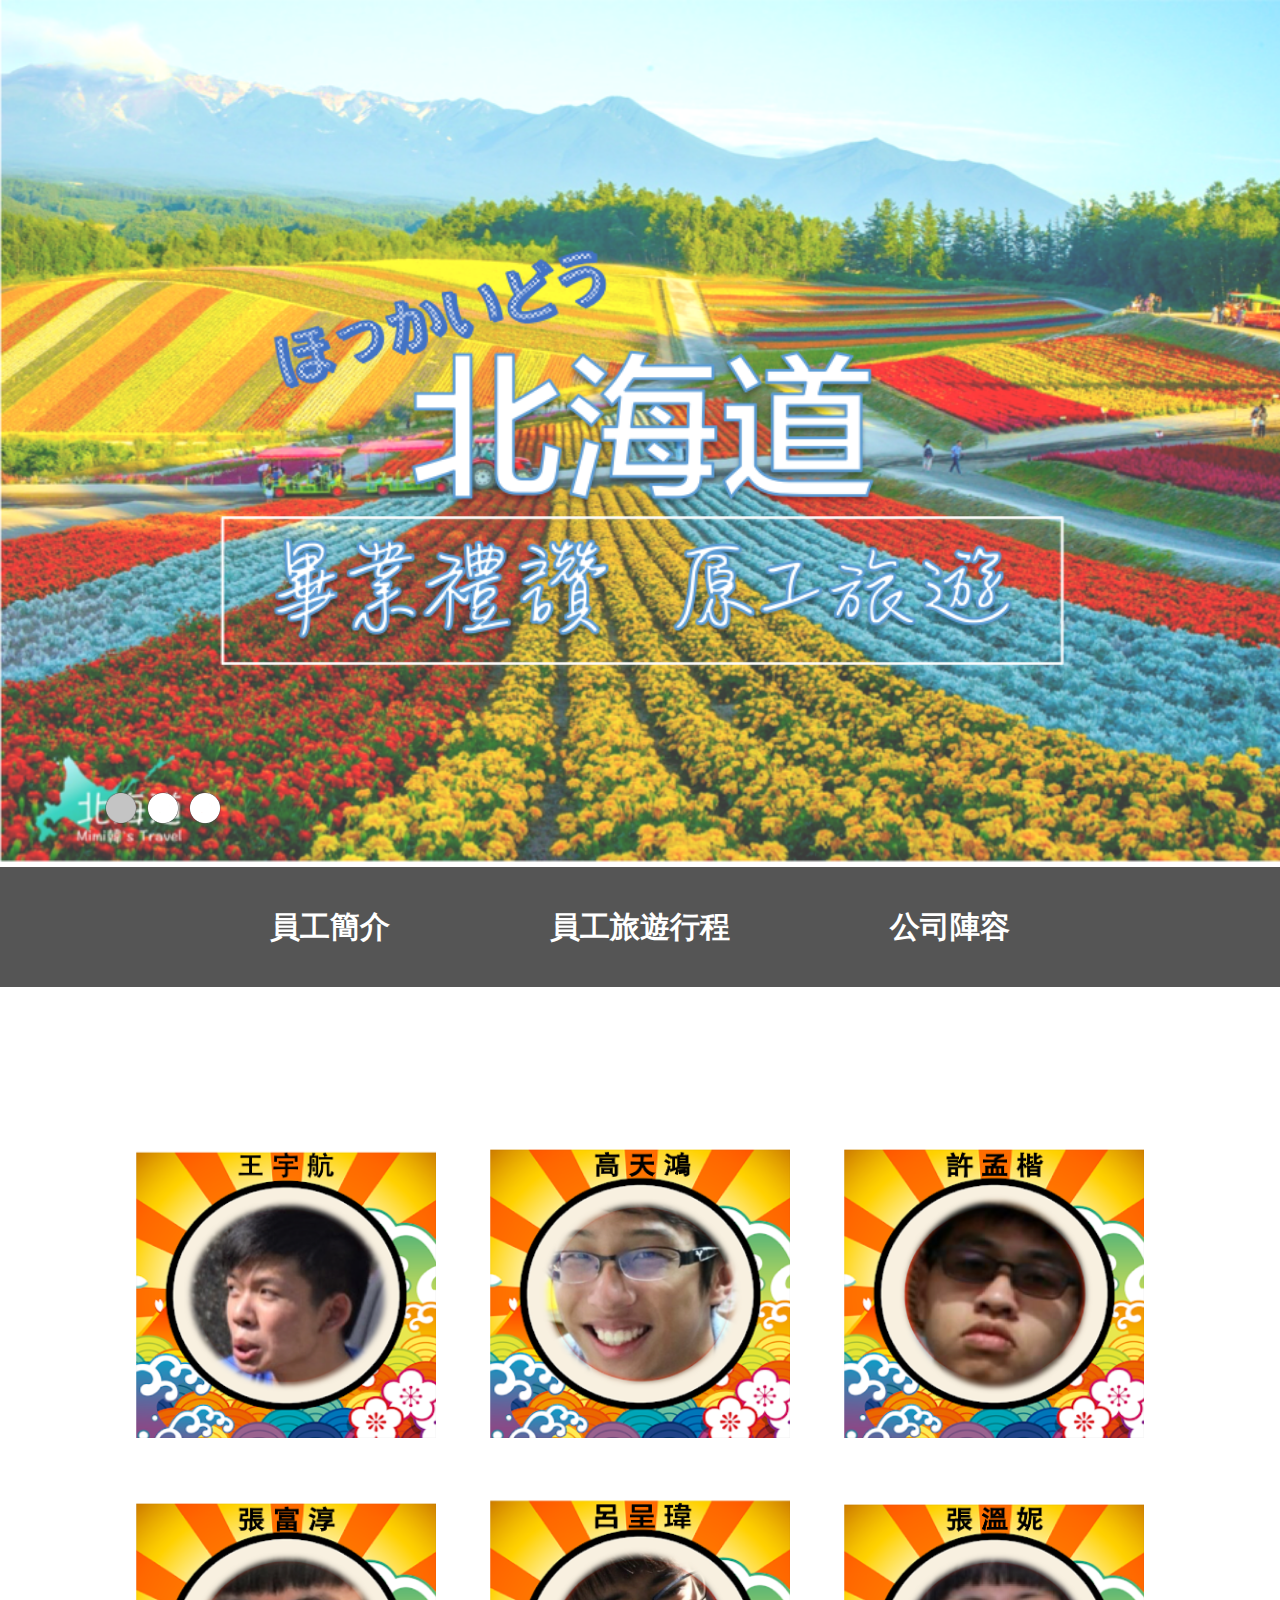
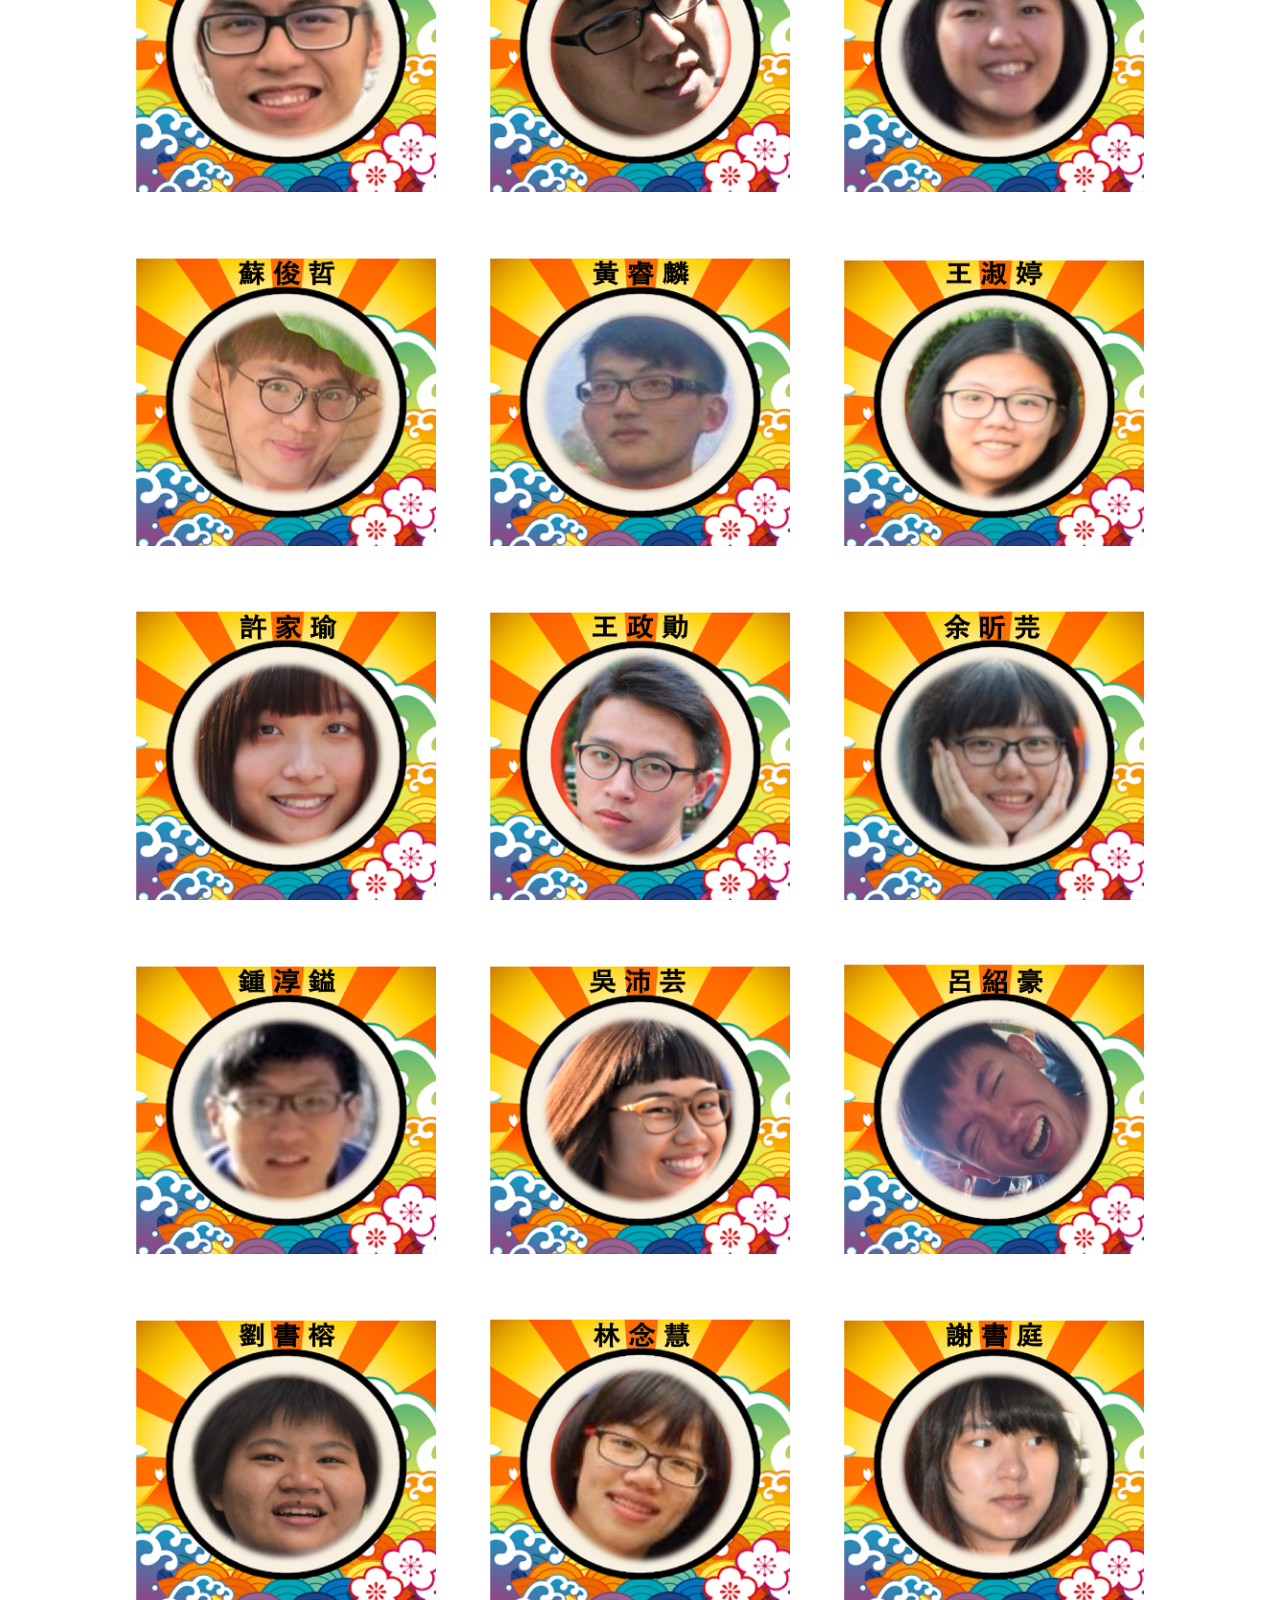
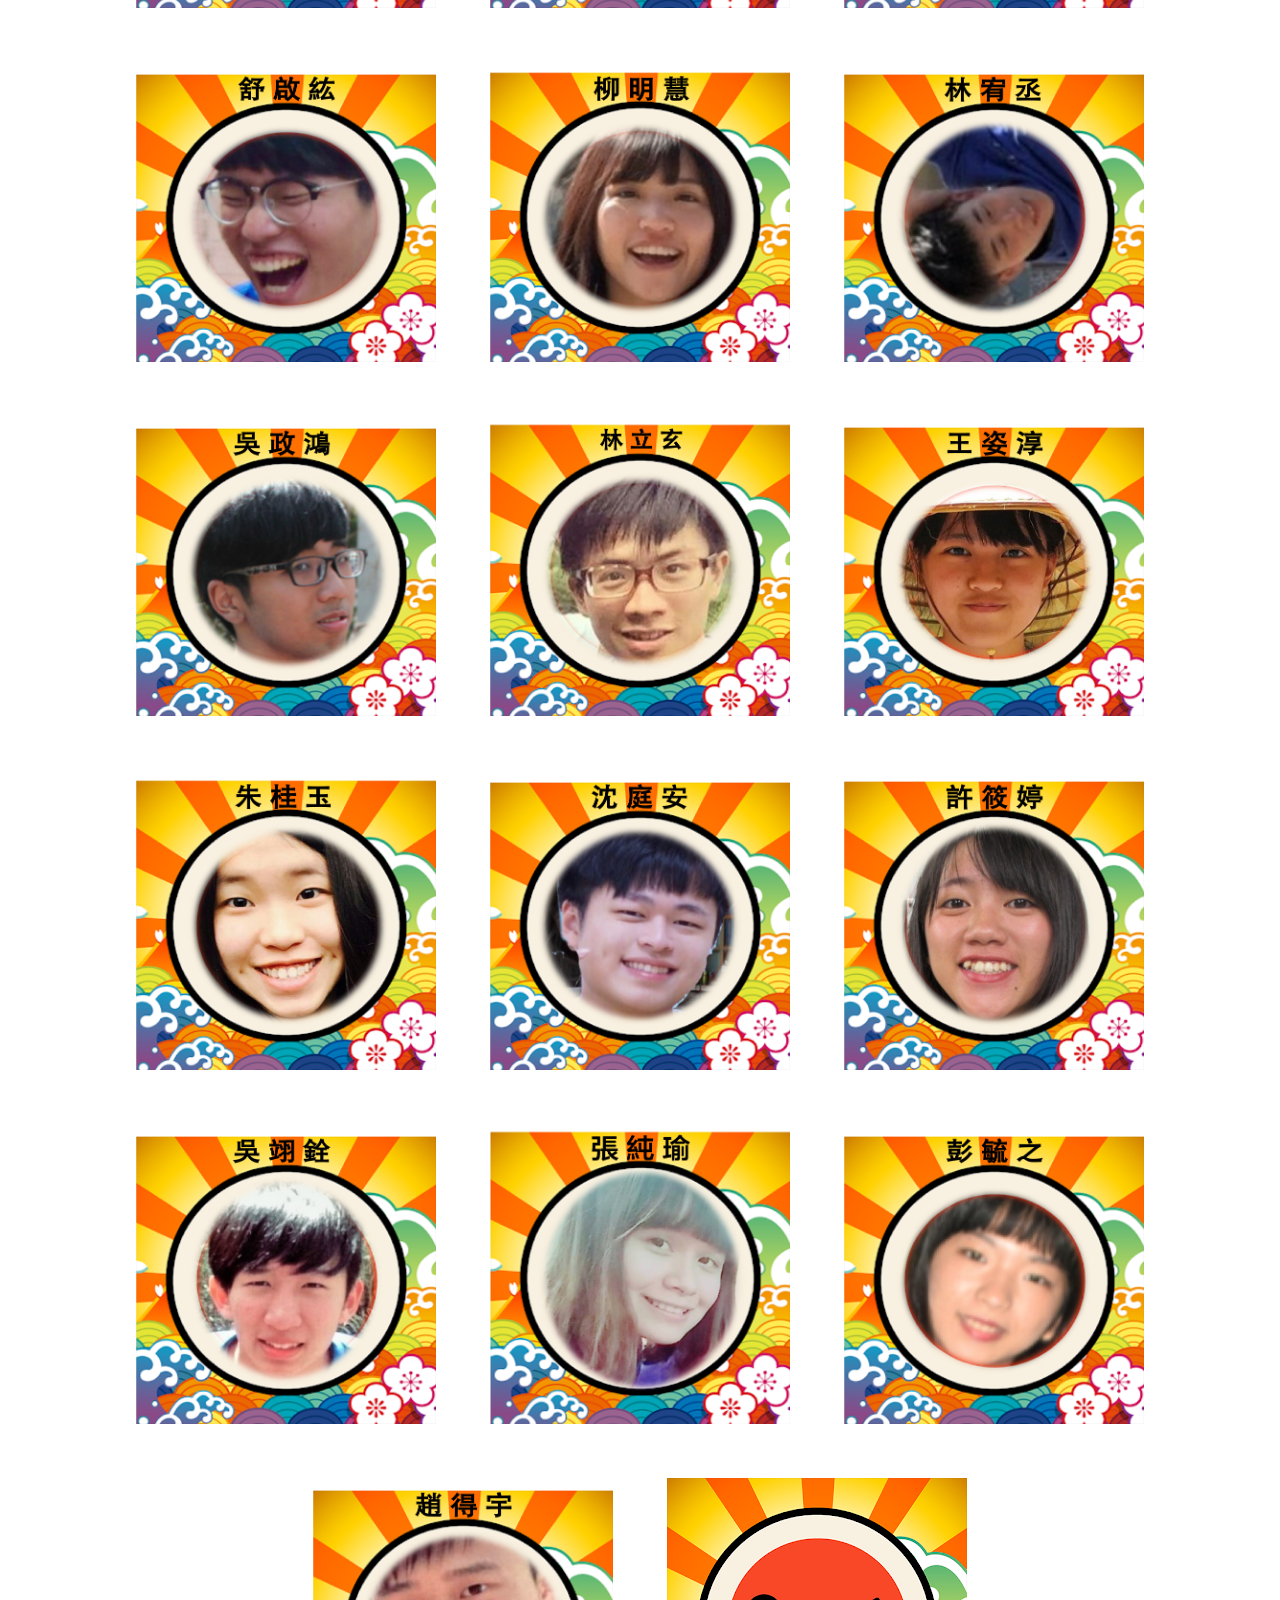
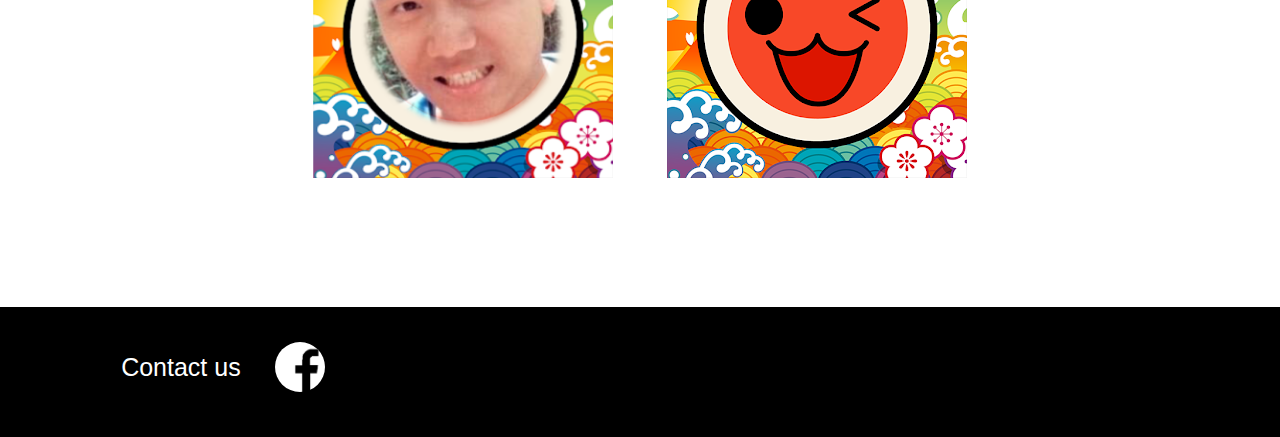
<file: index_talk.html>
<!DOCTYPE html>

<html>
  <head>
    <link href='https://fonts.googleapis.com/css?family=Roboto:400,300,500,100' rel='stylesheet' type='text/css'>
	<link href="style.css" type="text/css" rel="stylesheet">
	<script src="https://code.jquery.com/jquery-3.4.1.min.js"></script>	
	<script type="text/javascript">
		$(function() {
			$(window).scroll(function() {
				if ($(this).scrollTop() > 650)  {          /* 要滑動到選單的距離 */
				$('.nav').addClass('navFixed');   /* 幫選單加上固定效果 */
				} else {
				$('.nav').removeClass('navFixed'); /* 移除選單固定效果 */
				}
			});
		});
	</script>
	<script>
        $(document).ready(function(){
            for(i=0;i<3;i++){
                $("#menu img:eq("+i+")").click({id:i},function(e){
                    n=e.data.id
                    change()
                    clearInterval(clock)
                    clock=setInterval(auto,3500)
                })
            }
            n=0
            clock=setInterval(auto,3500)
            $("#products img").mouseover(function(){
                clearInterval(clock)
            })
            $("#products img").mouseout(function(){
                clock=setInterval(auto,3500)
            })
            function auto(){
                n++
                if(n>2){
                    n=0
                }
                change()
            }
            function change(){
                $("#products img").fadeOut(400,function(){
                    $("#products img").attr("src","images/header_"+n+".png")
                    $("#products img").fadeIn()
                })
                $("#products").css("background-image","url(images/images/header_"+n+".png)")
                $("#menu img").attr("src","images/point_white.png")
                $("#menu img:eq("+n+")").attr("src","images/point_gray.png")
            }
        })
    </script>
  </head>
  <body>
    <div id=all>
		<div id=products><img src="images/header_0.png" width=100% ></div>
		
	</div>

    <div class="nav">
      <div class="container">
        <ul>
          <li><a href="index.html">員工簡介</a></li><li><a href="index_photo.html">員工旅遊行程</a></li><li><a href="index_talk.html">公司陣容</a></li>
        </ul>
      </div>
    </div>

	<div><div id=menu style="width:50%"><img src="images/point_gray.png"><img src="images/point_white.png"><img src="images/point_white.png"></div>
	
    <div class="main">
		<div class="container" style="text-align:center;">
			<div id="tree_link"><a href="https://ciwade870307.github.io/profile_1/index.html"><img id="bigheadtree" src="images/head_link_1.png" height="300" width="300"></a></div>
			<div id="tree_link"><a href="https://ciwade870307.github.io/profile_2/index.html"><img id="bigheadtree" src="images/head_link_2.png" height="300" width="300"></a></div>
			<div id="tree_link"><a href="https://ciwade870307.github.io/profile_3/index.html"><img id="bigheadtree" src="images/head_link_3.png" height="300" width="300"></a></div>
			<div id="tree_link"><a href="https://ciwade870307.github.io/profile_4/index.html"><img id="bigheadtree" src="images/head_link_4.png" height="300" width="300"></a></div>
			<div id="tree_link"><a href="https://ciwade870307.github.io/profile_5/index.html"><img id="bigheadtree" src="images/head_link_5.png" height="300" width="300"></a></div>
			<div id="tree_link"><a href="https://ciwade870307.github.io/profile_6/index.html"><img id="bigheadtree" src="images/head_link_6.png" height="300" width="300"></a></div>
			<div id="tree_link"><a href="https://ciwade870307.github.io/profile_7/index.html"><img id="bigheadtree" src="images/head_link_7.png" height="300" width="300"></a></div>
			<div id="tree_link"><a href="https://ciwade870307.github.io/profile_8/index.html"><img id="bigheadtree" src="images/head_link_8.png" height="300" width="300"></a></div>
			<div id="tree_link"><a href="https://ciwade870307.github.io/profile_9/index.html"><img id="bigheadtree" src="images/head_link_9.png" height="300" width="300"></a></div>
			<div id="tree_link"><a href="https://ciwade870307.github.io/profile_10/index.html"><img id="bigheadtree" src="images/head_link_10.png" height="300" width="300"></a></div>
			<div id="tree_link"><a href="https://ciwade870307.github.io/profile_11/index.html"><img id="bigheadtree" src="images/head_link_11.png" height="300" width="300"></a></div>
			<div id="tree_link"><a href="https://ciwade870307.github.io/profile_12/index.html"><img id="bigheadtree" src="images/head_link_12.png" height="300" width="300"></a></div>
			<div id="tree_link"><a href="https://ciwade870307.github.io/profile_13/index.html"><img id="bigheadtree" src="images/head_link_13.png" height="300" width="300"></a></div>
			<div id="tree_link"><a href="https://ciwade870307.github.io/profile_14/index.html"><img id="bigheadtree" src="images/head_link_14.png" height="300" width="300"></a></div>
			<div id="tree_link"><a href="https://ciwade870307.github.io/profile_15/index.html"><img id="bigheadtree" src="images/head_link_15.png" height="300" width="300"></a></div>
			<div id="tree_link"><a href="https://ciwade870307.github.io/profile_16/index.html"><img id="bigheadtree" src="images/head_link_16.png" height="300" width="300"></a></div>
			<div id="tree_link"><a href="https://ciwade870307.github.io/profile_17/index.html"><img id="bigheadtree" src="images/head_link_17.png" height="300" width="300"></a></div>
			<div id="tree_link"><a href="https://ciwade870307.github.io/profile_18/index.html"><img id="bigheadtree" src="images/head_link_18.png" height="300" width="300"></a></div>
			<div id="tree_link"><a href="https://ciwade870307.github.io/profile_19/index.html"><img id="bigheadtree" src="images/head_link_19.png" height="300" width="300"></a></div>
			<div id="tree_link"><a href="https://ciwade870307.github.io/profile_20/index.html"><img id="bigheadtree" src="images/head_link_20.png" height="300" width="300"></a></div>
			<div id="tree_link"><a href="https://ciwade870307.github.io/profile_21/index.html"><img id="bigheadtree" src="images/head_link_21.png" height="300" width="300"></a></div>
			<div id="tree_link"><a href="https://ciwade870307.github.io/profile_22/index.html"><img id="bigheadtree" src="images/head_link_22.png" height="300" width="300"></a></div>
			<div id="tree_link"><a href="https://ciwade870307.github.io/profile_23/index.html"><img id="bigheadtree" src="images/head_link_23.png" height="300" width="300"></a></div>
			<div id="tree_link"><a href="https://ciwade870307.github.io/profile_24/index.html"><img id="bigheadtree" src="images/head_link_24.png" height="300" width="300"></a></div>
			<div id="tree_link"><a href="https://ciwade870307.github.io/profile_25/index.html"><img id="bigheadtree" src="images/head_link_25.png" height="300" width="300"></a></div>
			<div id="tree_link"><a href="https://ciwade870307.github.io/profile_26/index.html"><img id="bigheadtree" src="images/head_link_26.png" height="300" width="300"></a></div>
			<div id="tree_link"><a href="https://ciwade870307.github.io/profile_27/index.html"><img id="bigheadtree" src="images/head_link_27.png" height="300" width="300"></a></div>
			<div id="tree_link"><a href="https://ciwade870307.github.io/profile_28/index.html"><img id="bigheadtree" src="images/head_link_28.png" height="300" width="300"></a></div>
			<div id="tree_link"><a href="https://ciwade870307.github.io/profile_29/index.html"><img id="bigheadtree" src="images/head_link_29.png" height="300" width="300"></a></div>
			<div id="tree_link"><a href="https://ciwade870307.github.io/profile_30/index.html"><img id="bigheadtree" src="images/head_link_30.png" height="300" width="300"></a></div>
			<div id="tree_link"><a href="https://ciwade870307.github.io/profile_31/index.html"><img id="bigheadtree" src="images/head_link_31.png" height="300" width="300"></a></div>
			<div id="tree_link"><a href="https://taiko.bui.pm"><img id="bigheadtree" src="images/head_link_32.png" height="300" width="300"></a></div>
			
		</div>
    </div>


    <div class="footer">
      <div class="container">
        <p style="font-size:25px;"><strong>&nbsp;&nbsp;&nbsp;&nbsp;&nbsp;&nbsp;&nbsp;&nbsp;
		&nbsp;&nbsp;&nbsp;&nbsp;&nbsp;&nbsp;&nbsp;Contact us&nbsp;&nbsp;</strong></p>
      </div>
	  <div class="container">
		<a href="https://www.facebook.com/groups/227482207720310/"><img id="contactUs" src="images/contact.png" height="50"width="50"></a>
      </div>
    </div>
  </body>
</html>
</file>
<file: style.css>
html, body {
  margin: 0;
  padding: 0;
}

body {
  font-family: 'Open Sans', sans-serif;
  font-weight: 100;
}

#all{width:auto; height:auto;  margin-left: auto; margin-right: auto;}
#products{width:auto; height:auto}
#menu{top:-200px; left:100px; position:relative}
#menu img{max-height: 5%;max-width:5%;cursor:pointer;margin:5px;}

#day1{}
#day2{}
#day3{}
#day4{}
#day5{}
#day6{}
#day7{}
#day8{}

#contactUs{
	float: right;
	border-radius:150px;
	position:relative; 
	top:35px;
}

#bighead{
	//float: left;
	border-style:double; 
	border-width:8px; 
	border-radius:15px;
	margin: 50px 80px 0 0;	
	position:relative; 
	top:-30px;	
}

#tree_link{
	display:inline-block;
	margin:25px;	
}

#bigheadtree{
		
}

#bigheadtree:hover{
	border-style:solid; 
	border-width:8px; 
}

#date{ 
	width: 100%;
	margin: 0px;
	padding:0px;
}

#photo{
	border-style:groove; 
	border-width:8px; 
	display:block;
	margin:auto;
	margin-top:20px;
	padding:5px;
	text-align:center;	
}

.container {
  margin: 0 auto;
  max-width: 940px; 
  padding: 0 10px;
}

.header {
  background: url(images/header_0.png) no-repeat center center; 
  background-size: cover;
  height: 600px;
  text-align: center; 
}

.header .container {
  position: relative;
  top: 200px;
}

.header h1 {
  color: #fff;
  line-height: 100px; 
  font-size: 120px;
  margin-top: 0;
  margin-bottom: 80px;
  text-transform: uppercase; 
}

/*
@media (min-width:850px) {
  .header h1 {
    font-size: 120px;
  }
}
*/

.header p {
  color: #fff;
  font-weight: 500;
  letter-spacing: 8px;
  margin-bottom: 40px;
  margin-top: 0;
  text-transform: uppercase; 
}

.btn {
  color: #fff;
  background: #000;
  padding: 10px 40px;
  text-decoration: none; 
  transition: background .5s; 
}

.navFixed {
  z-index: 10;          
  position: fixed;      
  top: 0;
  left: 0;
  margin-top: 0;
  min-width: 100%;
  opacity: 0.94;
  transition: opacity .5s ease-out;   
}

.nav { 
  background: #555555; 
  z-index: 10;
  height: 120px; 
  width: 100%;
}

.nav ul {
  height: 120px;
  list-style: none;
  margin: 0 auto; 
  padding: 0;
  text-align:center;
}

.container a{
	color: #fff;
	text-decoration:none;	
}

.nav ul li{
  color: #fff;
  font-size:30px;
  font-weight: 1000;
  display: inline-block; 
  height: 120px;
  line-height: 120px; 
  list-style: none;
  padding: 0px 80px;
  transition: background .5s; 
}

.btn:hover, .nav ul li:hover {
  background: #117bff;
  cursor: pointer; 
  transition: background .5s;  
}

.main{
	padding-bottom: 100px;
}

.main .container {
	max-width: 1500px;
	margin:80px 100px;
}

.main .container h1{
	font-weight: 1000;
}

.main .container h2{
	font-size: 60px;
	font-weight: 500;
}

.main .container p{
	font-size: 40px;
	font-weight: 500;
}

.main .container a{
	color: #000;
	text-decoration:none;	
}

/*.main img {
  margin: 50px 80px 50px 0;
}*/

.footer { 
  display: block;
  background: #000000;
  height: 80px; 
  padding-bottom: 50px;
  position: relative;
  margin-top: -80px;
}

.footer .container{
  margin: 0;
  padding: 0 10px;	
  float:left;
}

.footer p { 
  color: #fff;
  font-size: 20px;  
  height: 80px; 
  line-height: 120px;
  margin: 0px;  
}

@media (max-width: 1000px) {
	.main .container {
		max-width: 900px;
		margin:80px 100px;
	}
}

@media (max-width: 500px) {
  .header h1 {
    font-size: 50px;
    line-height: 64px;
  }

  .main {
    padding: 0 30px;
	padding-bottom: 100px;
  }

  .main img {
    width: 100%;
  }

}
</file>
